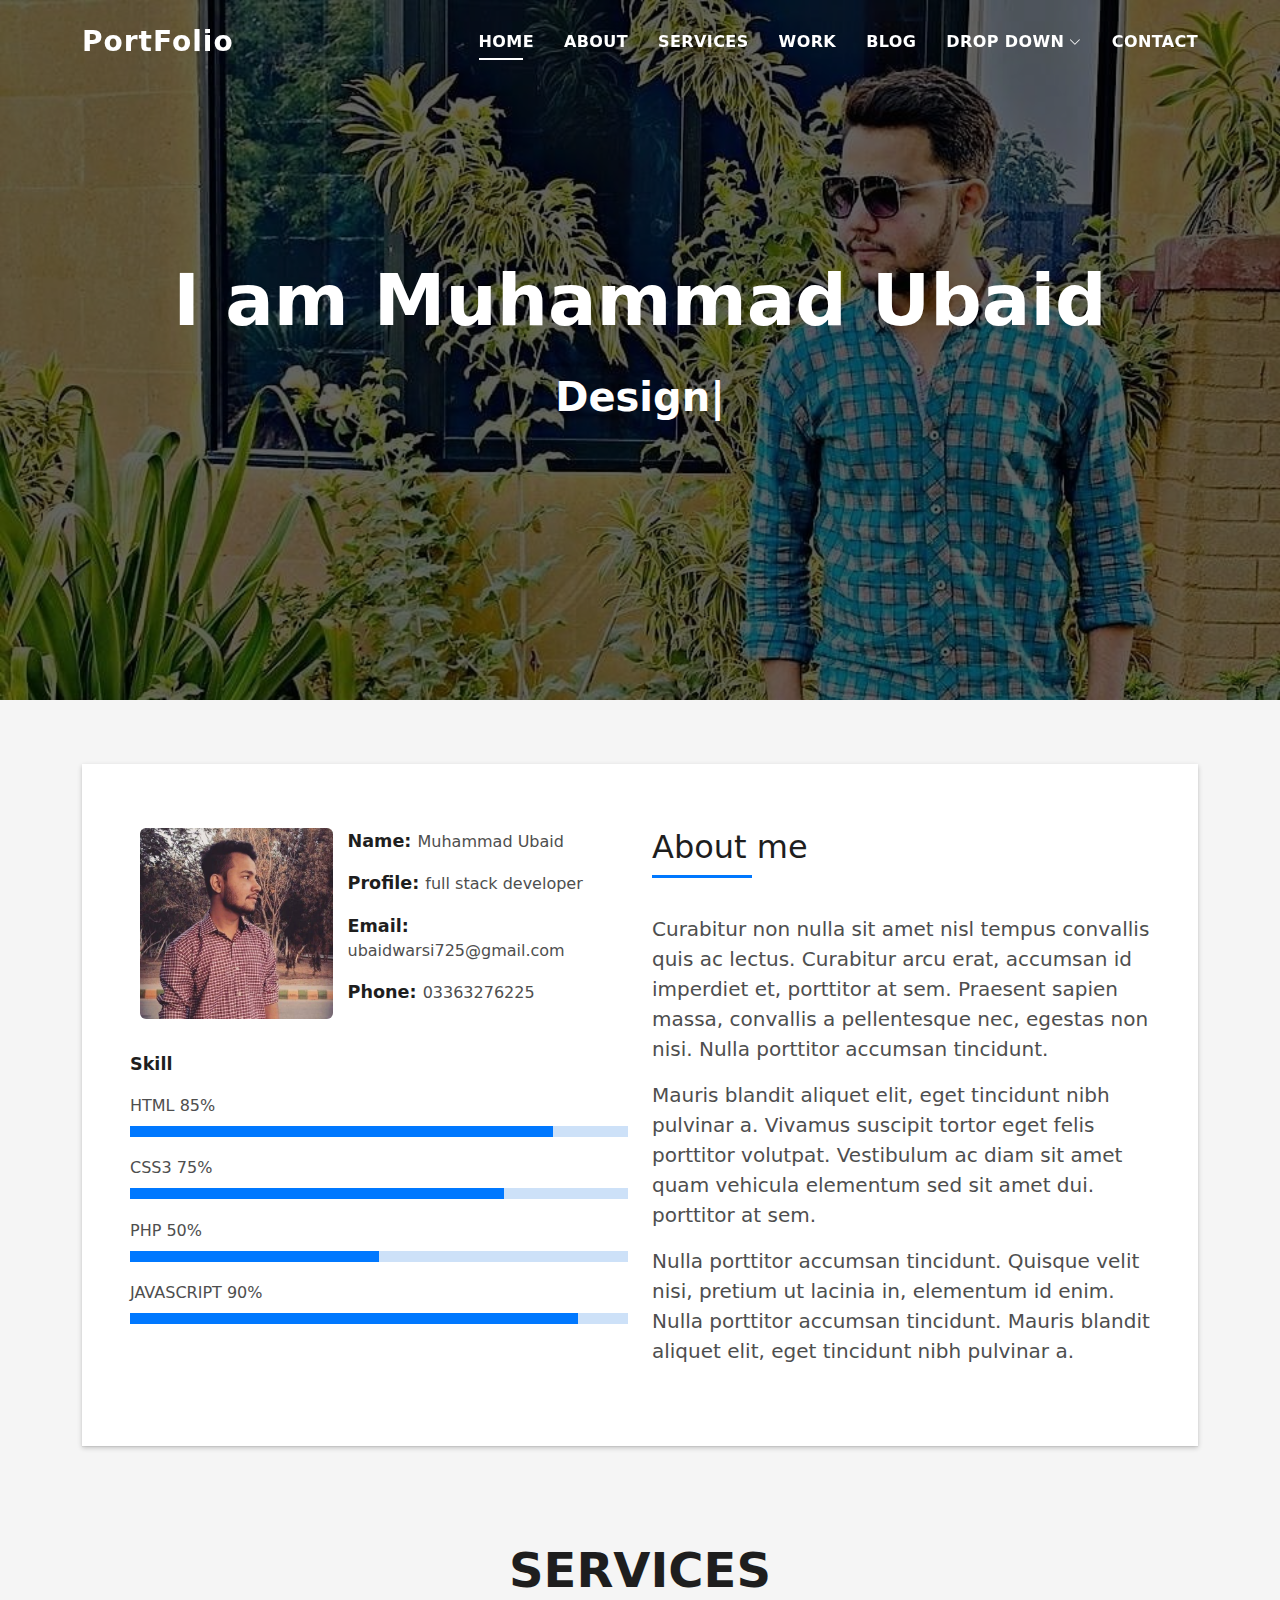
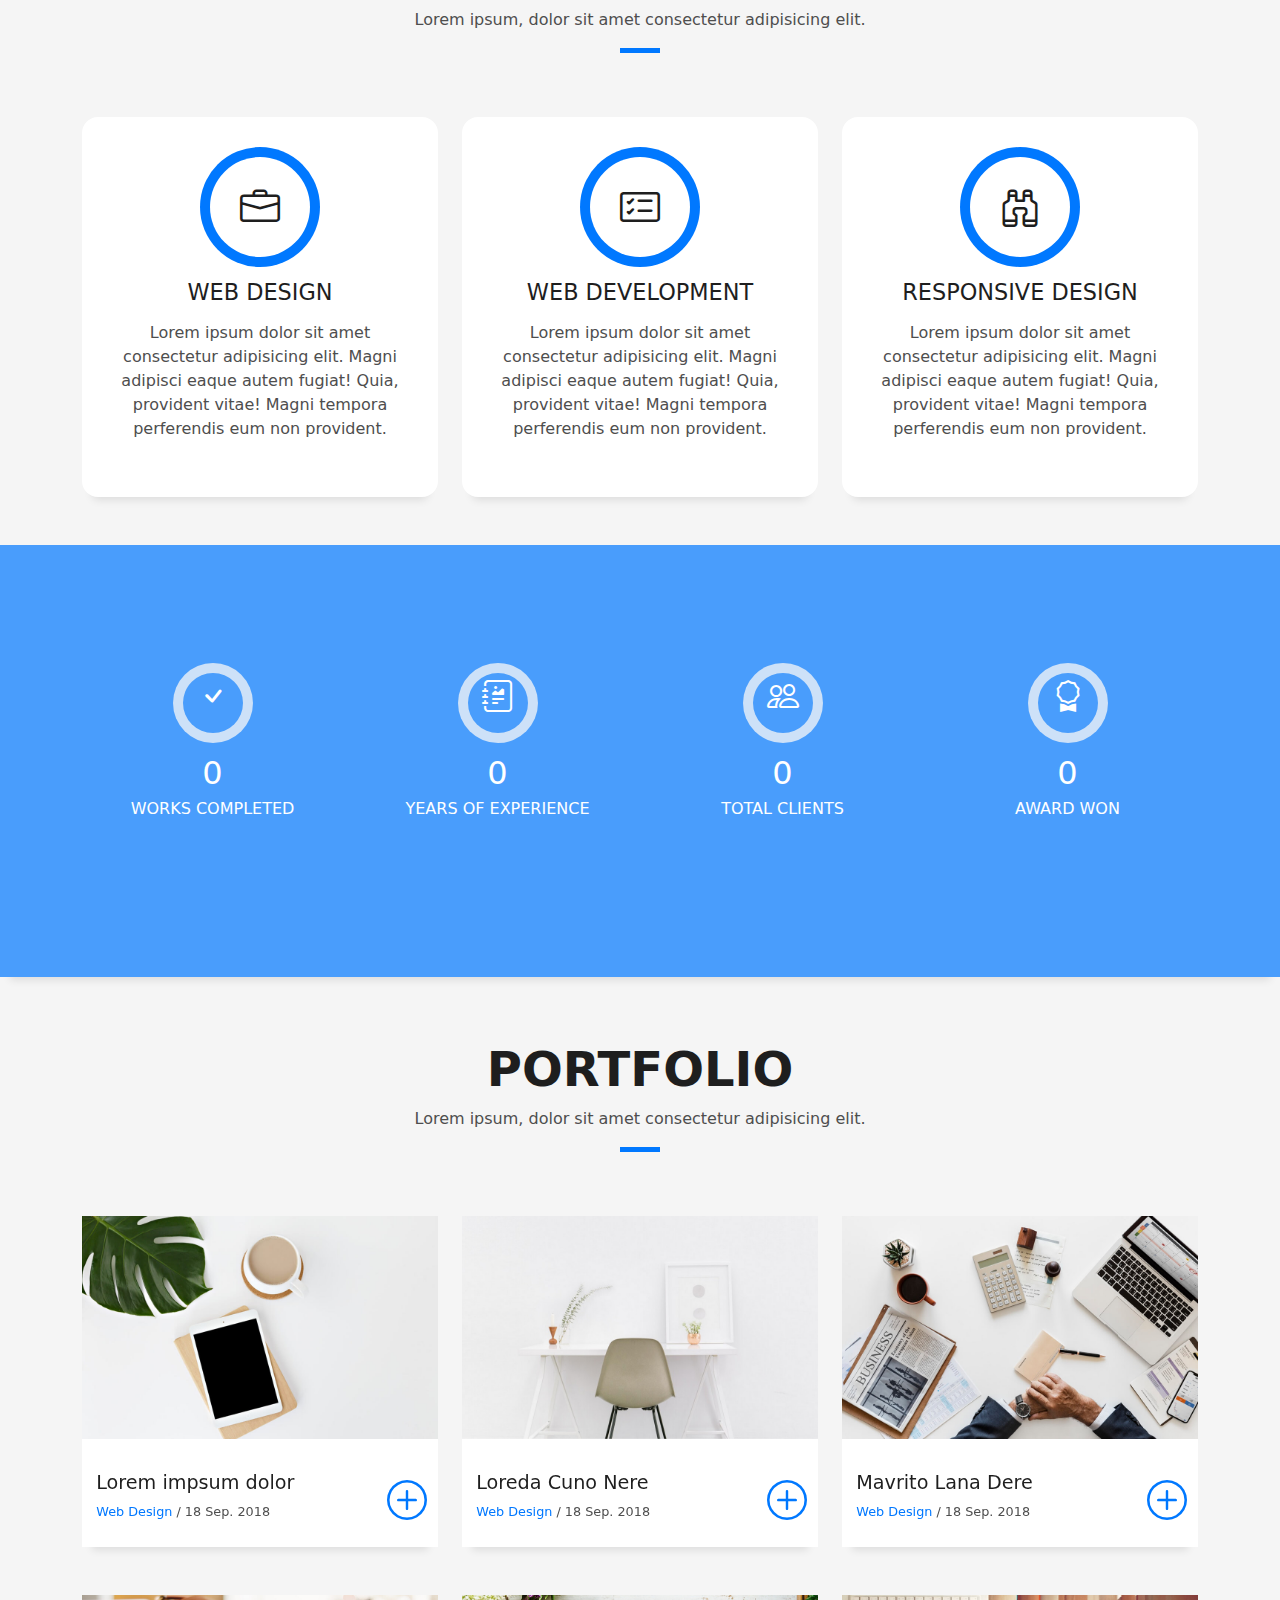
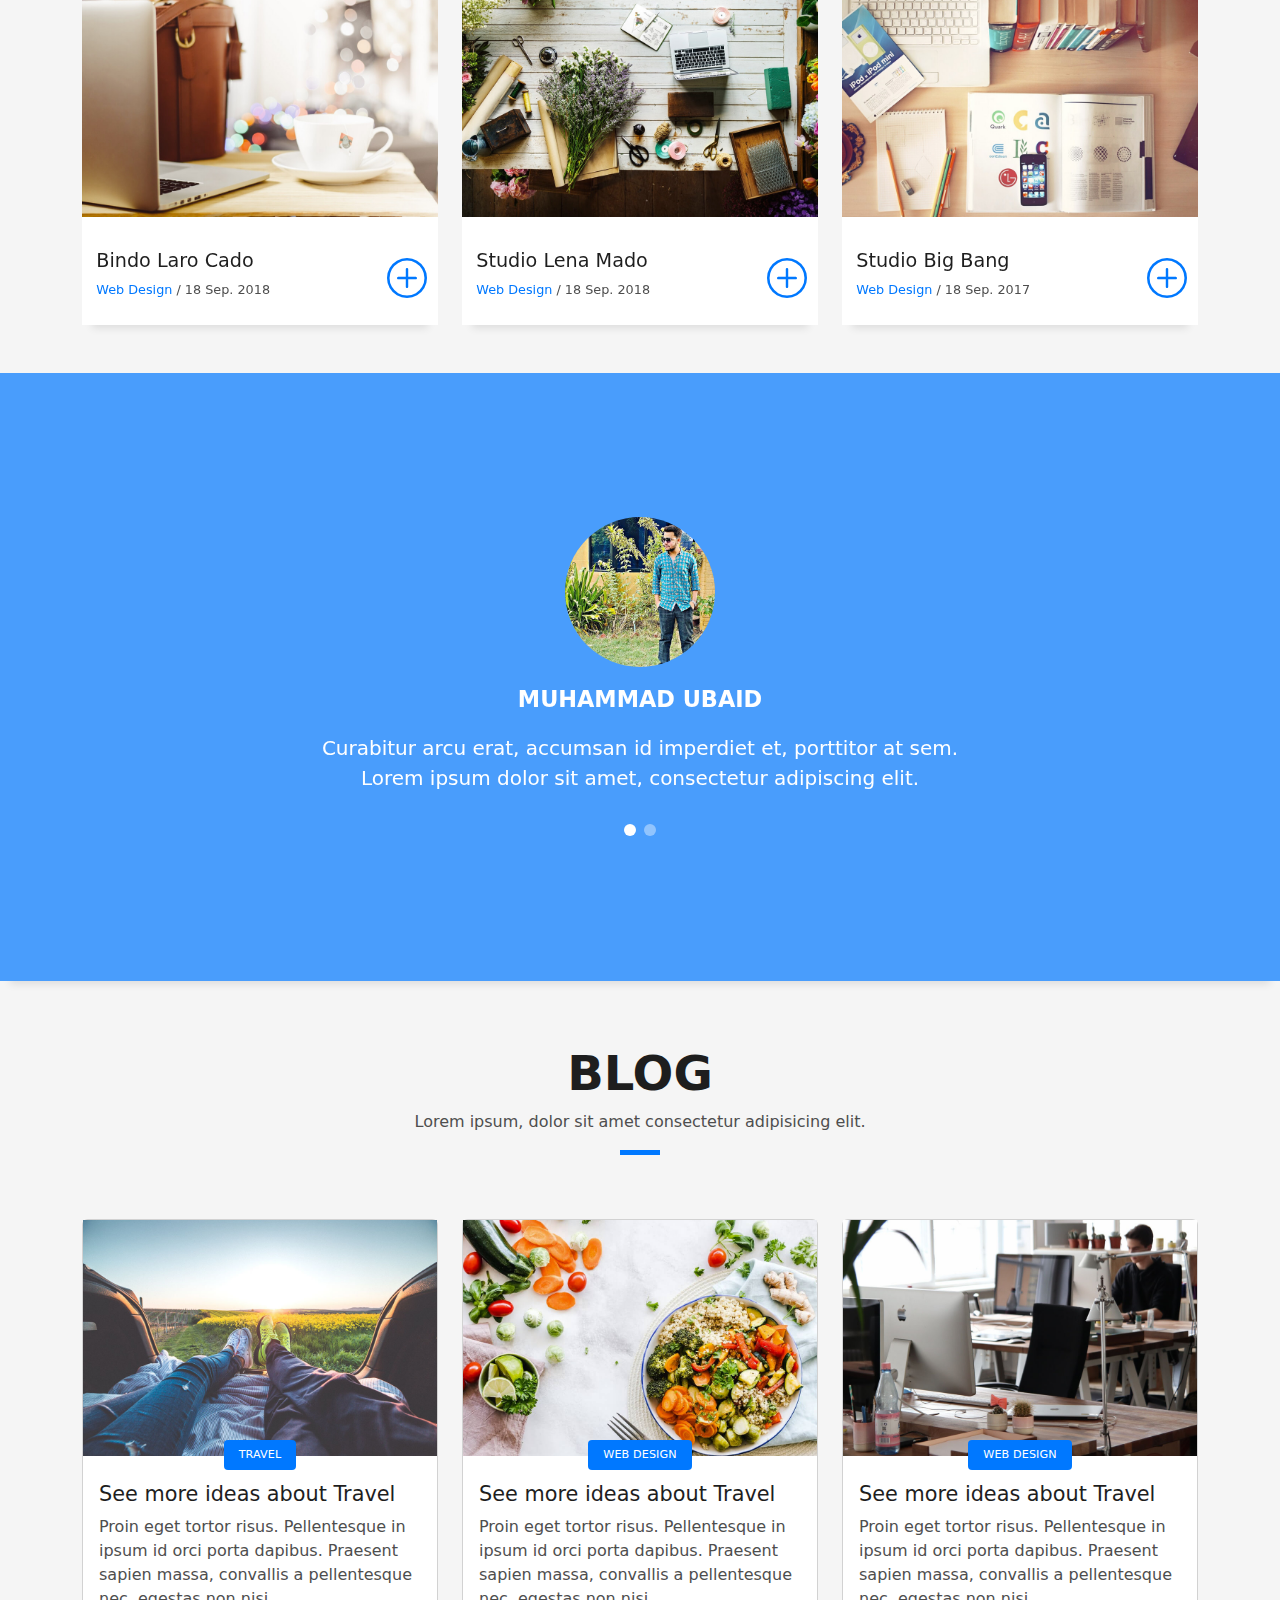
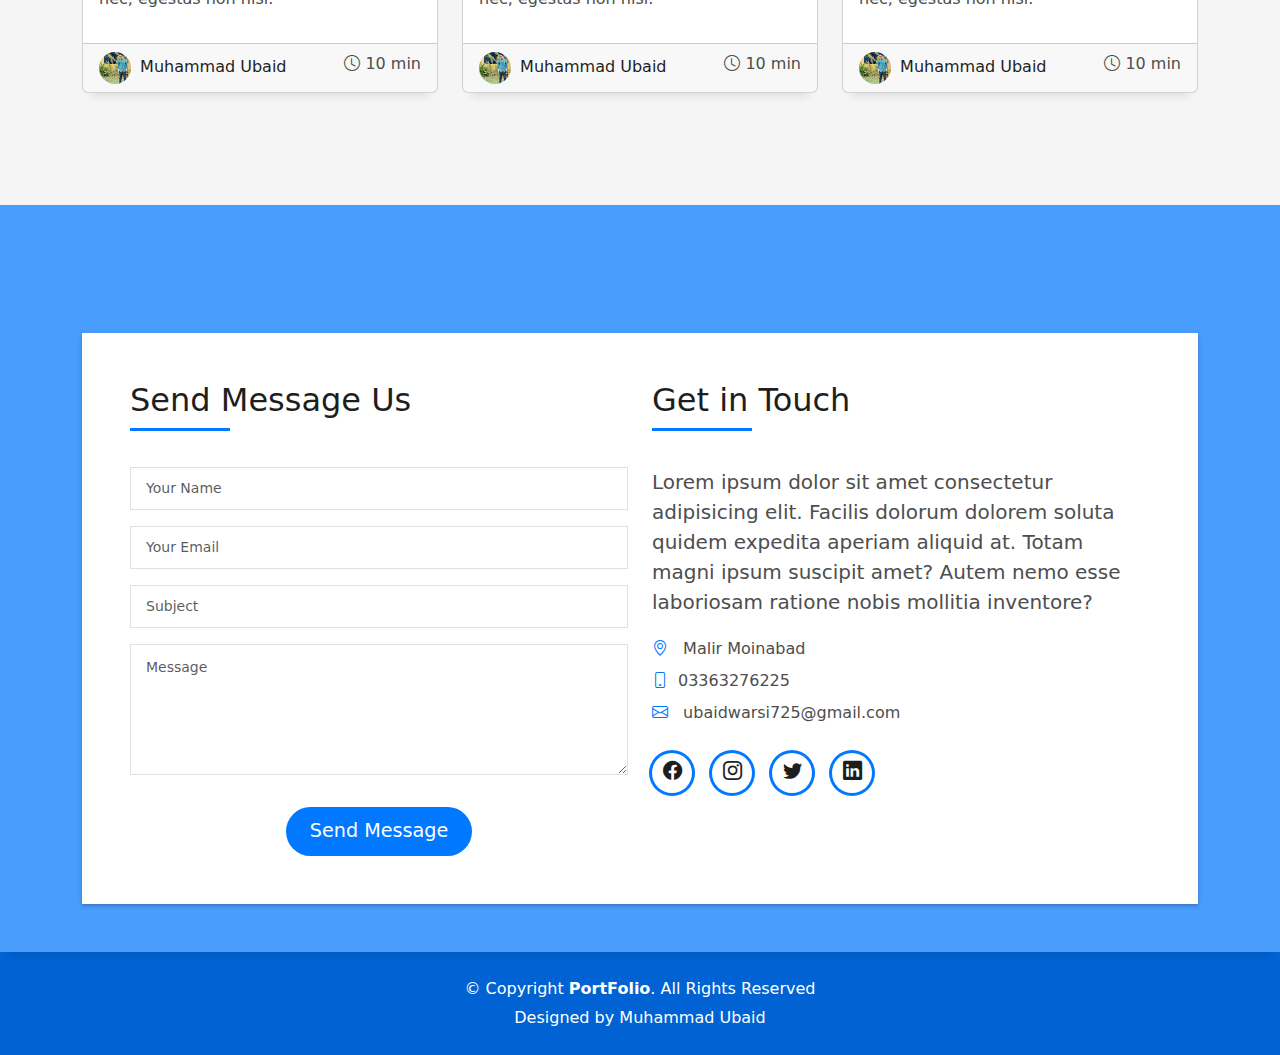
<file: index.html>
<!DOCTYPE html>
<html lang="en">

<head>
  <meta charset="utf-8">
  <meta content="width=device-width, initial-scale=1.0" name="viewport">

  <title>DevFolio Bootstrap Portfolio Template - Index</title>
  <meta content="" name="description">
  <meta content="" name="keywords">

  <!-- Favicons -->
  <link href="assets/img/favicon.png" rel="icon">
  <link href="assets/img/apple-touch-icon.png" rel="apple-touch-icon">

  <!-- Vendor CSS Files -->
  <link href="assets/vendor/bootstrap/css/bootstrap.min.css" rel="stylesheet">
  <link href="assets/vendor/bootstrap-icons/bootstrap-icons.css" rel="stylesheet">
  <link href="assets/vendor/glightbox/css/glightbox.min.css" rel="stylesheet">
  <link href="assets/vendor/swiper/swiper-bundle.min.css" rel="stylesheet">

  <!-- Template Main CSS File -->
  <link href="assets/css/style.css" rel="stylesheet">

  <!-- =======================================================
  * Template Name: DevFolio
  * Updated: Jul 27 2023 with Bootstrap v5.3.1
  * Template URL: https://bootstrapmade.com/devfolio-bootstrap-portfolio-html-template/
  * Author: BootstrapMade.com
  * License: https://bootstrapmade.com/license/
  ======================================================== -->
</head>

<body>

  <!-- ======= Header ======= -->
  <header id="header" class="fixed-top">
    <div class="container d-flex align-items-center justify-content-between">

      <h1 class="logo"><a href="index.html">PortFolio</a></h1>
      <!-- Uncomment below if you prefer to use an image logo -->
      <!-- <a href="index.html" class="logo"><img src="assets/img/logo.png" alt="" class="img-fluid"></a>-->

      <nav id="navbar" class="navbar">
        <ul>
          <li><a class="nav-link scrollto active" href="#hero">Home</a></li>
          <li><a class="nav-link scrollto" href="#about">About</a></li>
          <li><a class="nav-link scrollto" href="#services">Services</a></li>
          <li><a class="nav-link scrollto " href="#work">Work</a></li>
          <li><a class="nav-link scrollto " href="#blog">Blog</a></li>
          <li class="dropdown"><a href="#"><span>Drop Down</span> <i class="bi bi-chevron-down"></i></a>
            <ul>
              <li><a href="#">Drop Down 1</a></li>
              <li class="dropdown"><a href="#"><span>Deep Drop Down</span> <i class="bi bi-chevron-right"></i></a>
                <ul>
                  <li><a href="#">Deep Drop Down 1</a></li>
                  <li><a href="#">Deep Drop Down 2</a></li>
                  <li><a href="#">Deep Drop Down 3</a></li>
                  <li><a href="#">Deep Drop Down 4</a></li>
                  <li><a href="#">Deep Drop Down 5</a></li>
                </ul>
              </li>
              <li><a href="#">Drop Down 2</a></li>
              <li><a href="#">Drop Down 3</a></li>
              <li><a href="#">Drop Down 4</a></li>
            </ul>
          </li>
          <li><a class="nav-link scrollto" href="#contact">Contact</a></li>
        </ul>
        <i class="bi bi-list mobile-nav-toggle"></i>
      </nav><!-- .navbar -->

    </div>
  </header><!-- End Header -->

  <!-- ======= Hero Section ======= -->
  <div id="hero" class="hero route bg-image" style="background-image: url(assets/img/Portfolio\ Pic.jpg); background-position: top ;">
    <div class="overlay-itro"></div>
    <div class="hero-content display-table">
      <div class="table-cell">
        <div class="container">
          <!--<p class="display-6 color-d">Hello, world!</p>-->
          <h1 class="hero-title mb-4">I am Muhammad Ubaid</h1>
          <p class="hero-subtitle"><span class="typed" data-typed-items="Designer, Developer"></span></p>
          <!-- <p class="pt-3"><a class="btn btn-primary btn js-scroll px-4" href="#about" role="button">Learn More</a></p> -->
        </div>
      </div>
    </div>
  </div><!-- End Hero Section -->

  <main id="main">

    <!-- ======= About Section ======= -->
    <section id="about" class="about-mf sect-pt4 route">
      <div class="container">
        <div class="row">
          <div class="col-sm-12">
            <div class="box-shadow-full">
              <div class="row">
                <div class="col-md-6">
                  <div class="row">
                    <div class="col-sm-6 col-md-5">
                      <div class="about-img">
                        <img src="assets/img/Portfolio Pic1.jpg" class="img-fluid rounded b-shadow-a" alt="">
                      </div>
                    </div>
                    <div class="col-sm-6 col-md-7">
                      <div class="about-info">
                        <p><span class="title-s">Name: </span> <span>Muhammad Ubaid</span></p>
                        <p><span class="title-s">Profile: </span> <span>full stack developer</span></p>
                        <p><span class="title-s">Email: </span> <span>ubaidwarsi725@gmail.com</span></p>
                        <p><span class="title-s">Phone: </span> <span>03363276225</span></p>
                      </div>
                    </div>
                  </div>
                  <div class="skill-mf">
                    <p class="title-s">Skill</p>
                    <span>HTML</span> <span class="pull-right">85%</span>
                    <div class="progress">
                      <div class="progress-bar" role="progressbar" style="width: 85%;" aria-valuenow="85" aria-valuemin="0" aria-valuemax="100"></div>
                    </div>
                    <span>CSS3</span> <span class="pull-right">75%</span>
                    <div class="progress">
                      <div class="progress-bar" role="progressbar" style="width: 75%" aria-valuenow="75" aria-valuemin="0" aria-valuemax="100"></div>
                    </div>
                    <span>PHP</span> <span class="pull-right">50%</span>
                    <div class="progress">
                      <div class="progress-bar" role="progressbar" style="width: 50%" aria-valuenow="50" aria-valuemin="0" aria-valuemax="100"></div>
                    </div>
                    <span>JAVASCRIPT</span> <span class="pull-right">90%</span>
                    <div class="progress">
                      <div class="progress-bar" role="progressbar" style="width: 90%" aria-valuenow="90" aria-valuemin="0" aria-valuemax="100"></div>
                    </div>
                  </div>
                </div>
                <div class="col-md-6">
                  <div class="about-me pt-4 pt-md-0">
                    <div class="title-box-2">
                      <h5 class="title-left">
                        About me
                      </h5>
                    </div>
                    <p class="lead">
                      Curabitur non nulla sit amet nisl tempus convallis quis ac lectus. Curabitur arcu erat, accumsan id
                      imperdiet et, porttitor
                      at sem. Praesent sapien massa, convallis a pellentesque nec, egestas non nisi. Nulla
                      porttitor accumsan tincidunt.
                    </p>
                    <p class="lead">
                      Mauris blandit aliquet elit, eget tincidunt nibh pulvinar a. Vivamus suscipit tortor eget felis
                      porttitor volutpat. Vestibulum
                      ac diam sit amet quam vehicula elementum sed sit amet dui. porttitor at sem.
                    </p>
                    <p class="lead">
                      Nulla porttitor accumsan tincidunt. Quisque velit nisi, pretium ut lacinia in, elementum id enim.
                      Nulla porttitor accumsan
                      tincidunt. Mauris blandit aliquet elit, eget tincidunt nibh pulvinar a.
                    </p>
                  </div>
                </div>
              </div>
            </div>
          </div>
        </div>
      </div>
    </section><!-- End About Section -->

    <!-- ======= Services Section ======= -->
    <section id="services" class="services-mf pt-5 route">
      <div class="container">
        <div class="row">
          <div class="col-sm-12">
            <div class="title-box text-center">
              <h3 class="title-a">
                Services
              </h3>
              <p class="subtitle-a">
                Lorem ipsum, dolor sit amet consectetur adipisicing elit.
              </p>
              <div class="line-mf"></div>
            </div>
          </div>
        </div>
        <div class="row">
          <div class="col-md-4">
            <div class="service-box">
              <div class="service-ico">
                <span class="ico-circle"><i class="bi bi-briefcase"></i></span>
              </div>
              <div class="service-content">
                <h2 class="s-title">Web Design</h2>
                <p class="s-description text-center">
                  Lorem ipsum dolor sit amet consectetur adipisicing elit. Magni adipisci eaque autem fugiat! Quia,
                  provident vitae! Magni
                  tempora perferendis eum non provident.
                </p>
              </div>
            </div>
          </div>
          <div class="col-md-4">
            <div class="service-box">
              <div class="service-ico">
                <span class="ico-circle"><i class="bi bi-card-checklist"></i></span>
              </div>
              <div class="service-content">
                <h2 class="s-title">Web Development</h2>
                <p class="s-description text-center">
                  Lorem ipsum dolor sit amet consectetur adipisicing elit. Magni adipisci eaque autem fugiat! Quia,
                  provident vitae! Magni
                  tempora perferendis eum non provident.
                </p>
              </div>
            </div>
          </div>

          <div class="col-md-4">
            <div class="service-box">
              <div class="service-ico">
                <span class="ico-circle"><i class="bi bi-binoculars"></i></span>
              </div>
              <div class="service-content">
                <h2 class="s-title">Responsive Design</h2>
                <p class="s-description text-center">
                  Lorem ipsum dolor sit amet consectetur adipisicing elit. Magni adipisci eaque autem fugiat! Quia,
                  provident vitae! Magni
                  tempora perferendis eum non provident.
                </p>
              </div>
            </div>
          </div>
        </div>
      </div>
    </section><!-- End Services Section -->

    <!-- ======= Counter Section ======= -->
    <div class="section-counter paralax-mf bg-image" style="background-image: url(assets/img/counters-bg.jpg)">
      <div class="overlay-mf"></div>
      <div class="container position-relative">
        <div class="row">
          <div class="col-sm-3 col-lg-3">
            <div class="counter-box counter-box pt-4 pt-md-0">
              <div class="counter-ico">
                <span class="ico-circle"><i class="bi bi-check"></i></span>
              </div>
              <div class="counter-num">
                <p data-purecounter-start="0" data-purecounter-end="0" data-purecounter-duration="1" class="counter purecounter"></p>
                <span class="counter-text">WORKS COMPLETED</span>
              </div>
            </div>
          </div>
          <div class="col-sm-3 col-lg-3">
            <div class="counter-box pt-4 pt-md-0">
              <div class="counter-ico">
                <span class="ico-circle"><i class="bi bi-journal-richtext"></i></span>
              </div>
              <div class="counter-num">
                <p data-purecounter-start="0" data-purecounter-end="0" data-purecounter-duration="1" class="counter purecounter"></p>
                <span class="counter-text">YEARS OF EXPERIENCE</span>
              </div>
            </div>
          </div>
          <div class="col-sm-3 col-lg-3">
            <div class="counter-box pt-4 pt-md-0">
              <div class="counter-ico">
                <span class="ico-circle"><i class="bi bi-people"></i></span>
              </div>
              <div class="counter-num">
                <p data-purecounter-start="0" data-purecounter-end="0" data-purecounter-duration="1" class="counter purecounter"></p>
                <span class="counter-text">TOTAL CLIENTS</span>
              </div>
            </div>
          </div>
          <div class="col-sm-3 col-lg-3">
            <div class="counter-box pt-4 pt-md-0">
              <div class="counter-ico">
                <span class="ico-circle"><i class="bi bi-award"></i></span>
              </div>
              <div class="counter-num">
                <p data-purecounter-start="0" data-purecounter-end="" data-purecounter-duration="1" class="counter purecounter"></p>
                <span class="counter-text">AWARD WON</span>
              </div>
            </div>
          </div>
        </div>
      </div>
    </div><!-- End Counter Section -->

    <!-- ======= Portfolio Section ======= -->
    <section id="work" class="portfolio-mf sect-pt4 route">
      <div class="container">
        <div class="row">
          <div class="col-sm-12">
            <div class="title-box text-center">
              <h3 class="title-a">
                Portfolio
              </h3>
              <p class="subtitle-a">
                Lorem ipsum, dolor sit amet consectetur adipisicing elit.
              </p>
              <div class="line-mf"></div>
            </div>
          </div>
        </div>
        <div class="row">
          <div class="col-md-4">
            <div class="work-box">
              <a href="assets/img/work-1.jpg" data-gallery="portfolioGallery" class="portfolio-lightbox">
                <div class="work-img">
                  <img src="assets/img/work-1.jpg" alt="" class="img-fluid">
                </div>
              </a>
              <div class="work-content">
                <div class="row">
                  <div class="col-sm-8">
                    <h2 class="w-title">Lorem impsum dolor</h2>
                    <div class="w-more">
                      <span class="w-ctegory">Web Design</span> / <span class="w-date">18 Sep. 2018</span>
                    </div>
                  </div>
                  <div class="col-sm-4">
                    <div class="w-like">
                      <a href="portfolio-details.html"> <span class="bi bi-plus-circle"></span></a>
                    </div>
                  </div>
                </div>
              </div>
            </div>
          </div>
          <div class="col-md-4">
            <div class="work-box">
              <a href="assets/img/work-2.jpg" data-gallery="portfolioGallery" class="portfolio-lightbox">
                <div class="work-img">
                  <img src="assets/img/work-2.jpg" alt="" class="img-fluid">
                </div>
              </a>
              <div class="work-content">
                <div class="row">
                  <div class="col-sm-8">
                    <h2 class="w-title">Loreda Cuno Nere</h2>
                    <div class="w-more">
                      <span class="w-ctegory">Web Design</span> / <span class="w-date">18 Sep. 2018</span>
                    </div>
                  </div>
                  <div class="col-sm-4">
                    <div class="w-like">
                      <a href="portfolio-details.html"> <span class="bi bi-plus-circle"></span></a>
                    </div>
                  </div>
                </div>
              </div>
            </div>
          </div>
          <div class="col-md-4">
            <div class="work-box">
              <a href="assets/img/work-3.jpg" data-gallery="portfolioGallery" class="portfolio-lightbox">
                <div class="work-img">
                  <img src="assets/img/work-3.jpg" alt="" class="img-fluid">
                </div>
              </a>
              <div class="work-content">
                <div class="row">
                  <div class="col-sm-8">
                    <h2 class="w-title">Mavrito Lana Dere</h2>
                    <div class="w-more">
                      <span class="w-ctegory">Web Design</span> / <span class="w-date">18 Sep. 2018</span>
                    </div>
                  </div>
                  <div class="col-sm-4">
                    <div class="w-like">
                      <a href="portfolio-details.html"> <span class="bi bi-plus-circle"></span></a>
                    </div>
                  </div>
                </div>
              </div>
            </div>
          </div>
          <div class="col-md-4">
            <div class="work-box">
              <a href="assets/img/work-4.jpg" data-gallery="portfolioGallery" class="portfolio-lightbox">
                <div class="work-img">
                  <img src="assets/img/work-4.jpg" alt="" class="img-fluid">
                </div>
              </a>
              <div class="work-content">
                <div class="row">
                  <div class="col-sm-8">
                    <h2 class="w-title">Bindo Laro Cado</h2>
                    <div class="w-more">
                      <span class="w-ctegory">Web Design</span> / <span class="w-date">18 Sep. 2018</span>
                    </div>
                  </div>
                  <div class="col-sm-4">
                    <div class="w-like">
                      <a href="portfolio-details.html"> <span class="bi bi-plus-circle"></span></a>
                    </div>
                  </div>
                </div>
              </div>
            </div>
          </div>
          <div class="col-md-4">
            <div class="work-box">
              <a href="assets/img/work-5.jpg" data-gallery="portfolioGallery" class="portfolio-lightbox">
                <div class="work-img">
                  <img src="assets/img/work-5.jpg" alt="" class="img-fluid">
                </div>
              </a>
              <div class="work-content">
                <div class="row">
                  <div class="col-sm-8">
                    <h2 class="w-title">Studio Lena Mado</h2>
                    <div class="w-more">
                      <span class="w-ctegory">Web Design</span> / <span class="w-date">18 Sep. 2018</span>
                    </div>
                  </div>
                  <div class="col-sm-4">
                    <div class="w-like">
                      <a href="portfolio-details.html"> <span class="bi bi-plus-circle"></span></a>
                    </div>
                  </div>
                </div>
              </div>
            </div>
          </div>
          <div class="col-md-4">
            <div class="work-box">
              <a href="assets/img/work-6.jpg" data-gallery="portfolioGallery" class="portfolio-lightbox">
                <div class="work-img">
                  <img src="assets/img/work-6.jpg" alt="" class="img-fluid">
                </div>
              </a>
              <div class="work-content">
                <div class="row">
                  <div class="col-sm-8">
                    <h2 class="w-title">Studio Big Bang</h2>
                    <div class="w-more">
                      <span class="w-ctegory">Web Design</span> / <span class="w-date">18 Sep. 2017</span>
                    </div>
                  </div>
                  <div class="col-sm-4">
                    <div class="w-like">
                      <a href="portfolio-details.html"> <span class="bi bi-plus-circle"></span></a>
                    </div>
                  </div>
                </div>
              </div>
            </div>
          </div>

        </div>
      </div>
    </section><!-- End Portfolio Section -->

    <!-- ======= Testimonials Section ======= -->
    <div class="testimonials paralax-mf bg-image" style="background-image: url(assets/img/overlay-bg.jpg)">
      <div class="overlay-mf"></div>
      <div class="container">
        <div class="row">
          <div class="col-md-12">

            <div class="testimonials-slider swiper" data-aos="fade-up" data-aos-delay="100">
              <div class="swiper-wrapper">

                <div class="swiper-slide">
                  <div class="testimonial-box">
                    <div class="author-test">
                      <img src="assets/img/Portfolio Pic.jpg" style="width: 150px;" alt="" class="rounded-circle b-shadow-a">
                      <span class="author">Muhammad Ubaid</span>
                    </div>
                    <div class="content-test">
                      <p class="description lead">
                        Curabitur arcu erat, accumsan id imperdiet et, porttitor at sem. Lorem ipsum dolor sit amet,
                        consectetur adipiscing elit.
                      </p>
                    </div>
                  </div>
                </div><!-- End testimonial item -->

                <div class="swiper-slide">
                  <div class="testimonial-box">
                    <div class="author-test">
                      <img src="assets/img/Portfolio Pic1.jpg" style="width: 150px;" alt="" class="rounded-circle b-shadow-a">
                      <span class="author">Muhammad Ubaid</span>
                    </div>
                    <div class="content-test">
                      <p class="description lead">
                        Curabitur arcu erat, accumsan id imperdiet et, porttitor at sem. Lorem ipsum dolor sit amet,
                        consectetur adipiscing elit.
                      </p>
                    </div>
                  </div>
                </div><!-- End testimonial item -->
              </div>
              <div class="swiper-pagination"></div>
            </div>

            <!-- <div id="testimonial-mf" class="owl-carousel owl-theme">
          
        </div> -->
          </div>
        </div>
      </div>
    </div><!-- End Testimonials Section -->

    <!-- ======= Blog Section ======= -->
    <section id="blog" class="blog-mf sect-pt4 route">
      <div class="container">
        <div class="row">
          <div class="col-sm-12">
            <div class="title-box text-center">
              <h3 class="title-a">
                Blog
              </h3>
              <p class="subtitle-a">
                Lorem ipsum, dolor sit amet consectetur adipisicing elit.
              </p>
              <div class="line-mf"></div>
            </div>
          </div>
        </div>
        <div class="row">
          <div class="col-md-4">
            <div class="card card-blog">
              <div class="card-img">
                <a href="blog-single.html"><img src="assets/img/post-1.jpg" alt="" class="img-fluid"></a>
              </div>
              <div class="card-body">
                <div class="card-category-box">
                  <div class="card-category">
                    <h6 class="category">Travel</h6>
                  </div>
                </div>
                <h3 class="card-title"><a href="blog-single.html">See more ideas about Travel</a></h3>
                <p class="card-description">
                  Proin eget tortor risus. Pellentesque in ipsum id orci porta dapibus. Praesent sapien massa, convallis
                  a pellentesque nec,
                  egestas non nisi.
                </p>
              </div>
              <div class="card-footer">
                <div class="post-author">
                  <a href="#">
                    <img src="assets/img/Portfolio Pic.jpg" alt="" class="avatar rounded-circle">
                    <span class="author">Muhammad Ubaid</span>
                  </a>
                </div>
                <div class="post-date">
                  <span class="bi bi-clock"></span> 10 min
                </div>
              </div>
            </div>
          </div>
          <div class="col-md-4">
            <div class="card card-blog">
              <div class="card-img">
                <a href="blog-single.html"><img src="assets/img/post-2.jpg" alt="" class="img-fluid"></a>
              </div>
              <div class="card-body">
                <div class="card-category-box">
                  <div class="card-category">
                    <h6 class="category">Web Design</h6>
                  </div>
                </div>
                <h3 class="card-title"><a href="blog-single.html">See more ideas about Travel</a></h3>
                <p class="card-description">
                  Proin eget tortor risus. Pellentesque in ipsum id orci porta dapibus. Praesent sapien massa, convallis
                  a pellentesque nec,
                  egestas non nisi.
                </p>
              </div>
              <div class="card-footer">
                <div class="post-author">
                  <a href="#">
                    <img src="assets/img/Portfolio Pic.jpg" alt="" class="avatar rounded-circle">
                    <span class="author">Muhammad Ubaid</span>
                  </a>
                </div>
                <div class="post-date">
                  <span class="bi bi-clock"></span> 10 min
                </div>
              </div>
            </div>
          </div>
          <div class="col-md-4">
            <div class="card card-blog">
              <div class="card-img">
                <a href="blog-single.html"><img src="assets/img/post-3.jpg" alt="" class="img-fluid"></a>
              </div>
              <div class="card-body">
                <div class="card-category-box">
                  <div class="card-category">
                    <h6 class="category">Web Design</h6>
                  </div>
                </div>
                <h3 class="card-title"><a href="blog-single.html">See more ideas about Travel</a></h3>
                <p class="card-description">
                  Proin eget tortor risus. Pellentesque in ipsum id orci porta dapibus. Praesent sapien massa, convallis
                  a pellentesque nec,
                  egestas non nisi.
                </p>
              </div>
              <div class="card-footer">
                <div class="post-author">
                  <a href="#">
                    <img src="assets/img/Portfolio Pic.jpg" alt="" class="avatar rounded-circle">
                    <span class="author">Muhammad Ubaid</span>
                  </a>
                </div>
                <div class="post-date">
                  <span class="bi bi-clock"></span> 10 min
                </div>
              </div>
            </div>
          </div>
        </div>
      </div>
    </section><!-- End Blog Section -->

    <!-- ======= Contact Section ======= -->
    <section id="contact" class="paralax-mf footer-paralax bg-image sect-mt4 route" style="background-image: url(assets/img/overlay-bg.jpg)">
      <div class="overlay-mf"></div>
      <div class="container">
        <div class="row">
          <div class="col-sm-12">
            <div class="contact-mf">
              <div id="contact" class="box-shadow-full">
                <div class="row">
                  <div class="col-md-6">
                    <div class="title-box-2">
                      <h5 class="title-left">
                        Send Message Us
                      </h5>
                    </div>
                    <div>
                      <form action="forms/contact.php" method="post" role="form" class="php-email-form">
                        <div class="row">
                          <div class="col-md-12 mb-3">
                            <div class="form-group">
                              <input type="text" name="name" class="form-control" id="name" placeholder="Your Name" required>
                            </div>
                          </div>
                          <div class="col-md-12 mb-3">
                            <div class="form-group">
                              <input type="email" class="form-control" name="email" id="email" placeholder="Your Email" required>
                            </div>
                          </div>
                          <div class="col-md-12 mb-3">
                            <div class="form-group">
                              <input type="text" class="form-control" name="subject" id="subject" placeholder="Subject" required>
                            </div>
                          </div>
                          <div class="col-md-12">
                            <div class="form-group">
                              <textarea class="form-control" name="message" rows="5" placeholder="Message" required></textarea>
                            </div>
                          </div>
                          <div class="col-md-12 text-center my-3">
                            <div class="loading">Loading</div>
                            <div class="error-message"></div>
                            <div class="sent-message">Your message has been sent. Thank you!</div>
                          </div>
                          <div class="col-md-12 text-center">
                            <button type="submit" class="button button-a button-big button-rouded">Send Message</button>
                          </div>
                        </div>
                      </form>
                    </div>
                  </div>
                  <div class="col-md-6">
                    <div class="title-box-2 pt-4 pt-md-0">
                      <h5 class="title-left">
                        Get in Touch
                      </h5>
                    </div>
                    <div class="more-info">
                      <p class="lead">
                        Lorem ipsum dolor sit amet consectetur adipisicing elit. Facilis dolorum dolorem soluta quidem
                        expedita aperiam aliquid at.
                        Totam magni ipsum suscipit amet? Autem nemo esse laboriosam ratione nobis
                        mollitia inventore?
                      </p>
                      <ul class="list-ico">
                        <li><span class="bi bi-geo-alt"></span> Malir Moinabad</li>
                        <li><span class="bi bi-phone"></span>03363276225</li>
                        <li><span class="bi bi-envelope"></span> ubaidwarsi725@gmail.com</li>
                      </ul>
                    </div>
                    <div class="socials">
                      <ul>
                        <li><a href=""><span class="ico-circle"><i class="bi bi-facebook"></i></span></a></li>
                        <li><a href=""><span class="ico-circle"><i class="bi bi-instagram"></i></span></a></li>
                        <li><a href=""><span class="ico-circle"><i class="bi bi-twitter"></i></span></a></li>
                        <li><a href=""><span class="ico-circle"><i class="bi bi-linkedin"></i></span></a></li>
                      </ul>
                    </div>
                  </div>
                </div>
              </div>
            </div>
          </div>
        </div>
      </div>
    </section><!-- End Contact Section -->

  </main><!-- End #main -->

  <!-- ======= Footer ======= -->
  <footer>
    <div class="container">
      <div class="row">
        <div class="col-sm-12">
          <div class="copyright-box">
            <p class="copyright">&copy; Copyright <strong>PortFolio</strong>. All Rights Reserved</p>
            <div class="credits">
              <!--
              All the links in the footer should remain intact.
              You can delete the links only if you purchased the pro version.
              Licensing information: https://bootstrapmade.com/license/
              Purchase the pro version with working PHP/AJAX contact form: https://bootstrapmade.com/buy/?theme=DevFolio
            -->
              Designed by <a href="#">Muhammad Ubaid</a>
            </div>
          </div>
        </div>
      </div>
    </div>
  </footer><!-- End  Footer -->

  <div id="preloader"></div>
  <a href="#" class="back-to-top d-flex align-items-center justify-content-center"><i class="bi bi-arrow-up-short"></i></a>

  <!-- Vendor JS Files -->
  <script src="assets/vendor/purecounter/purecounter_vanilla.js"></script>
  <script src="assets/vendor/bootstrap/js/bootstrap.bundle.min.js"></script>
  <script src="assets/vendor/glightbox/js/glightbox.min.js"></script>
  <script src="assets/vendor/swiper/swiper-bundle.min.js"></script>
  <script src="assets/vendor/typed.js/typed.umd.js"></script>
  <script src="assets/vendor/php-email-form/validate.js"></script>

  <!-- Template Main JS File -->
  <script src="assets/js/main.js"></script>

</body>

</html>
</file>
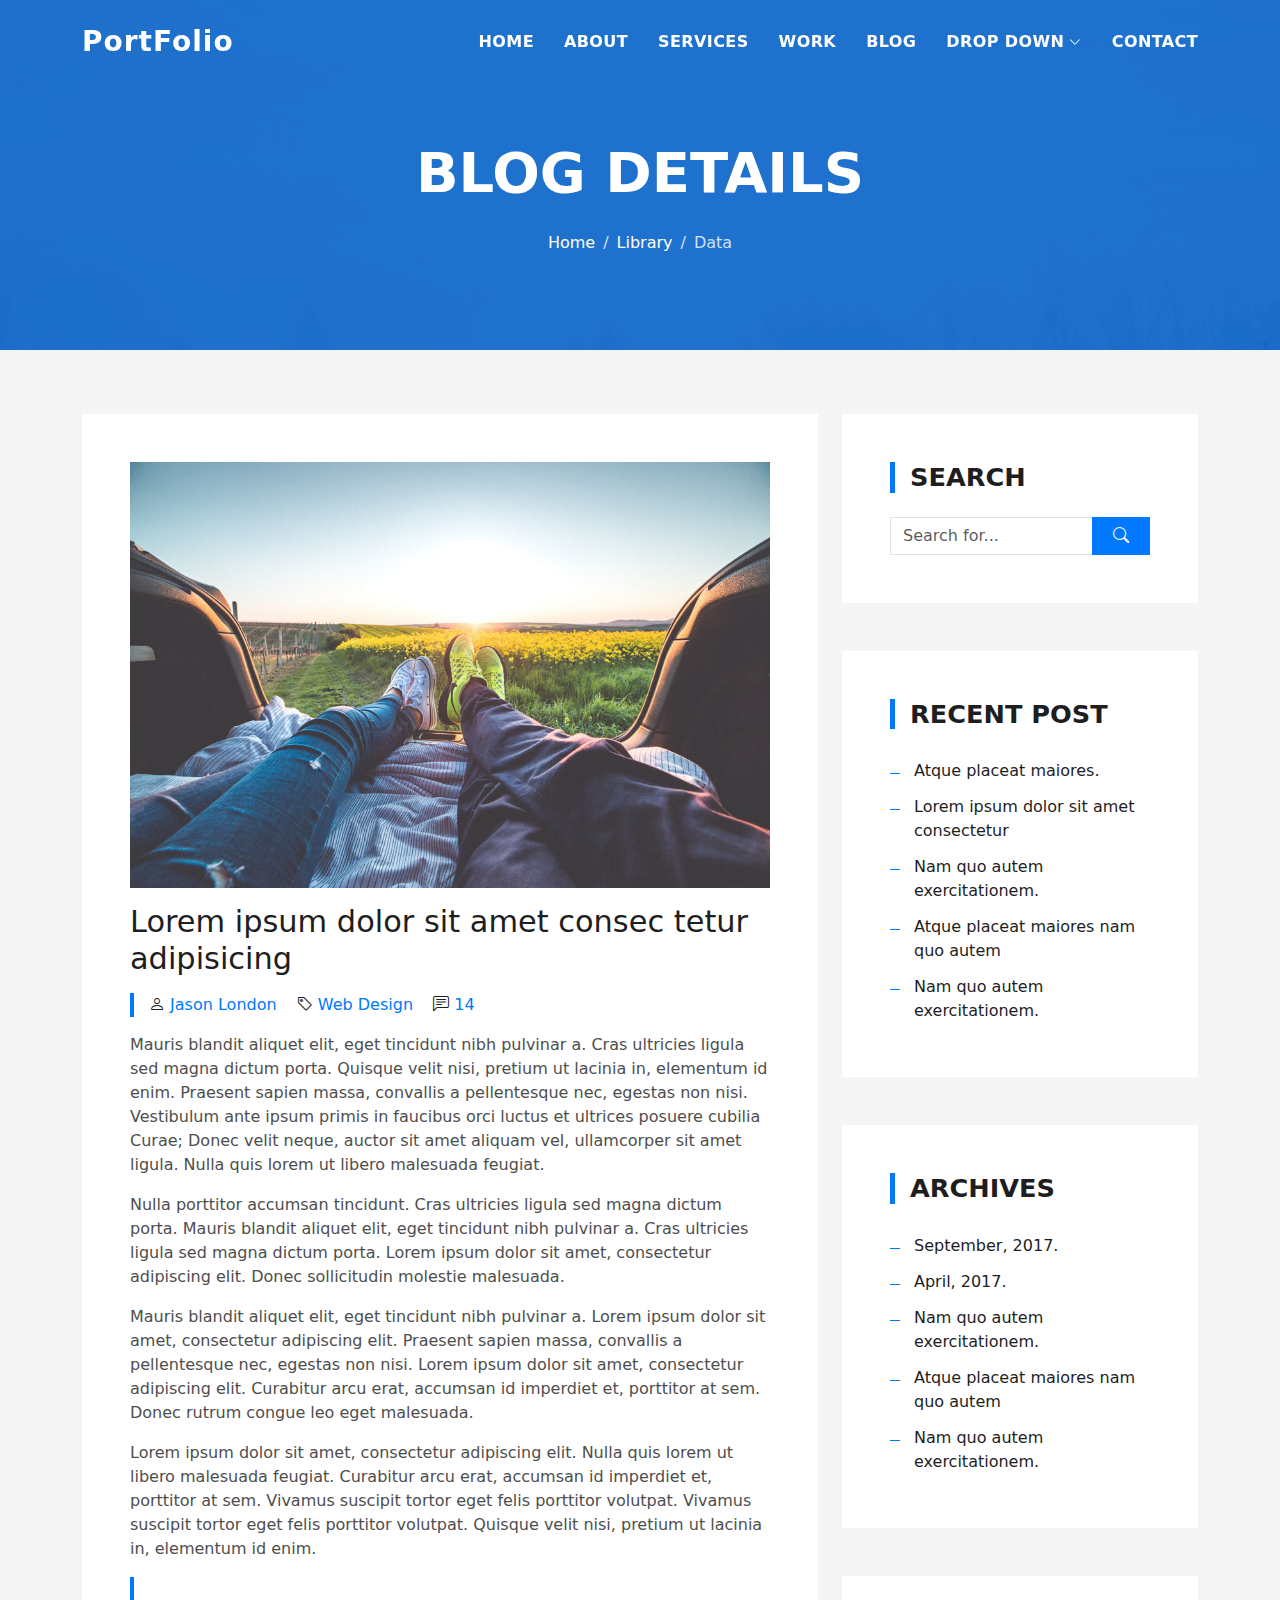
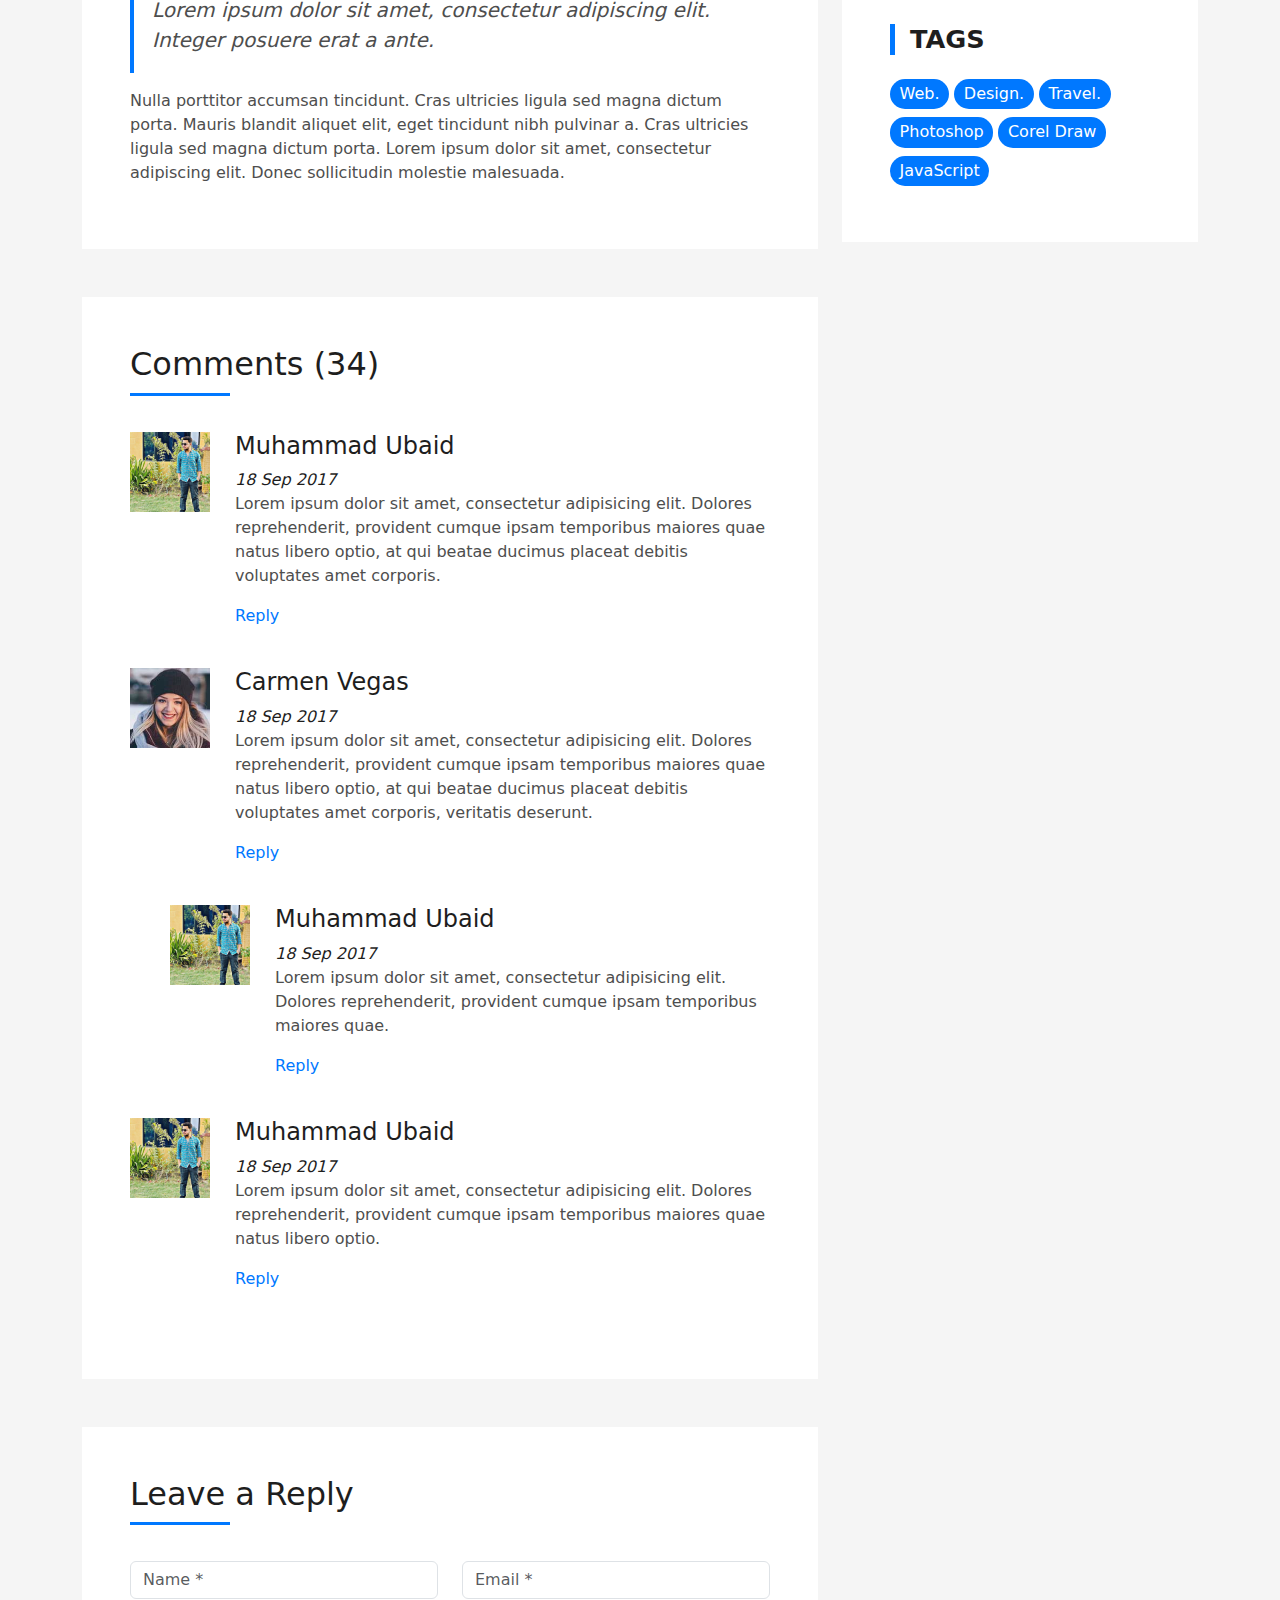
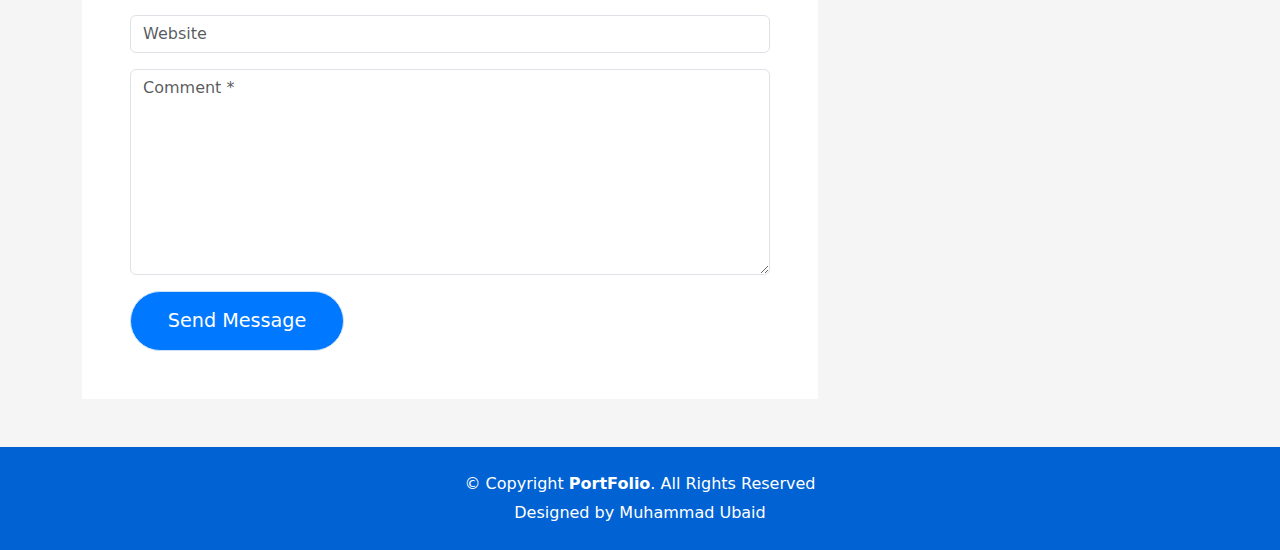
<file: blog-single.html>
<!DOCTYPE html>
<html lang="en">

<head>
  <meta charset="utf-8">
  <meta content="width=device-width, initial-scale=1.0" name="viewport">

  <title>DevFolio Bootstrap Portfolio Template - Blog Single</title>
  <meta content="" name="description">
  <meta content="" name="keywords">

  <!-- Favicons -->
  <link href="assets/img/favicon.png" rel="icon">
  <link href="assets/img/apple-touch-icon.png" rel="apple-touch-icon">

  <!-- Vendor CSS Files -->
  <link href="assets/vendor/bootstrap/css/bootstrap.min.css" rel="stylesheet">
  <link href="assets/vendor/bootstrap-icons/bootstrap-icons.css" rel="stylesheet">
  <link href="assets/vendor/glightbox/css/glightbox.min.css" rel="stylesheet">
  <link href="assets/vendor/swiper/swiper-bundle.min.css" rel="stylesheet">

  <!-- Template Main CSS File -->
  <link href="assets/css/style.css" rel="stylesheet">

  <!-- =======================================================
  * Template Name: DevFolio
  * Updated: Jul 27 2023 with Bootstrap v5.3.1
  * Template URL: https://bootstrapmade.com/devfolio-bootstrap-portfolio-html-template/
  * Author: BootstrapMade.com
  * License: https://bootstrapmade.com/license/
  ======================================================== -->
</head>

<body>

  <!-- ======= Header ======= -->
  <header id="header" class="fixed-top">
    <div class="container d-flex align-items-center justify-content-between">

      <h1 class="logo"><a href="index.html">PortFolio</a></h1>
      <!-- Uncomment below if you prefer to use an image logo -->
      <!-- <a href="index.html" class="logo"><img src="assets/img/logo.png" alt="" class="img-fluid"></a>-->

      <nav id="navbar" class="navbar">
        <ul>
          <li><a class="nav-link scrollto " href="#hero">Home</a></li>
          <li><a class="nav-link scrollto" href="#about">About</a></li>
          <li><a class="nav-link scrollto" href="#services">Services</a></li>
          <li><a class="nav-link scrollto " href="#work">Work</a></li>
          <li><a class="nav-link scrollto " href="#blog">Blog</a></li>
          <li class="dropdown"><a href="#"><span>Drop Down</span> <i class="bi bi-chevron-down"></i></a>
            <ul>
              <li><a href="#">Drop Down 1</a></li>
              <li class="dropdown"><a href="#"><span>Deep Drop Down</span> <i class="bi bi-chevron-right"></i></a>
                <ul>
                  <li><a href="#">Deep Drop Down 1</a></li>
                  <li><a href="#">Deep Drop Down 2</a></li>
                  <li><a href="#">Deep Drop Down 3</a></li>
                  <li><a href="#">Deep Drop Down 4</a></li>
                  <li><a href="#">Deep Drop Down 5</a></li>
                </ul>
              </li>
              <li><a href="#">Drop Down 2</a></li>
              <li><a href="#">Drop Down 3</a></li>
              <li><a href="#">Drop Down 4</a></li>
            </ul>
          </li>
          <li><a class="nav-link scrollto" href="#contact">Contact</a></li>
        </ul>
        <i class="bi bi-list mobile-nav-toggle"></i>
      </nav><!-- .navbar -->

    </div>
  </header><!-- End Header -->

  <div class="hero hero-single route bg-image" style="background-image: url(assets/img/overlay-bg.jpg)">
    <div class="overlay-mf"></div>
    <div class="hero-content display-table">
      <div class="table-cell">
        <div class="container">
          <h2 class="hero-title mb-4">Blog Details</h2>
          <ol class="breadcrumb d-flex justify-content-center">
            <li class="breadcrumb-item">
              <a href="#">Home</a>
            </li>
            <li class="breadcrumb-item">
              <a href="#">Library</a>
            </li>
            <li class="breadcrumb-item active">Data</li>
          </ol>
        </div>
      </div>
    </div>
  </div>

  <main id="main">

    <!-- ======= Blog Single Section ======= -->
    <section class="blog-wrapper sect-pt4" id="blog">
      <div class="container">
        <div class="row">
          <div class="col-md-8">
            <div class="post-box">
              <div class="post-thumb">
                <img src="assets/img/post-1.jpg" class="img-fluid" alt="">
              </div>
              <div class="post-meta">
                <h1 class="article-title">Lorem ipsum dolor sit amet consec tetur adipisicing</h1>
                <ul>
                  <li>
                    <span class="bi bi-person"></span>
                    <a href="#">Jason London</a>
                  </li>
                  <li>
                    <span class="bi bi-tag"></span>
                    <a href="#">Web Design</a>
                  </li>
                  <li>
                    <span class="bi bi-chat-left-text"></span>
                    <a href="#">14</a>
                  </li>
                </ul>
              </div>
              <div class="article-content">
                <p>
                  Mauris blandit aliquet elit, eget tincidunt nibh pulvinar a. Cras ultricies ligula sed magna dictum
                  porta. Quisque velit
                  nisi, pretium ut lacinia in, elementum id enim. Praesent sapien massa, convallis a pellentesque
                  nec, egestas non nisi. Vestibulum ante ipsum primis in faucibus orci luctus et ultrices posuere
                  cubilia Curae; Donec velit neque, auctor sit amet aliquam vel, ullamcorper sit amet ligula.
                  Nulla quis lorem ut libero malesuada feugiat.
                </p>
                <p>
                  Nulla porttitor accumsan tincidunt. Cras ultricies ligula sed magna dictum porta. Mauris blandit
                  aliquet elit, eget tincidunt
                  nibh pulvinar a. Cras ultricies ligula sed magna dictum porta. Lorem ipsum dolor sit amet,
                  consectetur adipiscing elit. Donec sollicitudin molestie malesuada.
                </p>
                <p>
                  Mauris blandit aliquet elit, eget tincidunt nibh pulvinar a. Lorem ipsum dolor sit amet, consectetur
                  adipiscing elit. Praesent
                  sapien massa, convallis a pellentesque nec, egestas non nisi. Lorem ipsum dolor sit amet,
                  consectetur adipiscing elit. Curabitur arcu erat, accumsan id imperdiet et, porttitor at
                  sem. Donec rutrum congue leo eget malesuada.
                </p>
                <p>
                  Lorem ipsum dolor sit amet, consectetur adipiscing elit. Nulla quis lorem ut libero malesuada feugiat.
                  Curabitur arcu erat,
                  accumsan id imperdiet et, porttitor at sem. Vivamus suscipit tortor eget felis porttitor
                  volutpat. Vivamus suscipit tortor eget felis porttitor volutpat. Quisque velit nisi, pretium
                  ut lacinia in, elementum id enim.
                </p>
                <blockquote class="blockquote">
                  <p class="mb-0">Lorem ipsum dolor sit amet, consectetur adipiscing elit. Integer posuere erat a ante.</p>
                </blockquote>
                <p>
                  Nulla porttitor accumsan tincidunt. Cras ultricies ligula sed magna dictum porta. Mauris blandit
                  aliquet elit, eget tincidunt
                  nibh pulvinar a. Cras ultricies ligula sed magna dictum porta. Lorem ipsum dolor sit amet,
                  consectetur adipiscing elit. Donec sollicitudin molestie malesuada.
                </p>
              </div>
            </div>
            <div class="box-comments">
              <div class="title-box-2">
                <h4 class="title-comments title-left">Comments (34)</h4>
              </div>
              <ul class="list-comments">
                <li>
                  <div class="comment-avatar">
                    <img src="assets/img/Portfolio Pic.jpg" alt="">
                  </div>
                  <div class="comment-details">
                    <h4 class="comment-author">Muhammad Ubaid</h4>
                    <span>18 Sep 2017</span>
                    <p>
                      Lorem ipsum dolor sit amet, consectetur adipisicing elit. Dolores reprehenderit, provident cumque
                      ipsam temporibus maiores
                      quae natus libero optio, at qui beatae ducimus placeat debitis voluptates amet corporis.
                    </p>
                    <a href="3">Reply</a>
                  </div>
                </li>
                <li>
                  <div class="comment-avatar">
                    <img src="assets/img/testimonial-4.jpg" alt="">
                  </div>
                  <div class="comment-details">
                    <h4 class="comment-author">Carmen Vegas</h4>
                    <span>18 Sep 2017</span>
                    <p>
                      Lorem ipsum dolor sit amet, consectetur adipisicing elit. Dolores reprehenderit, provident cumque
                      ipsam temporibus maiores
                      quae natus libero optio, at qui beatae ducimus placeat debitis voluptates amet corporis,
                      veritatis deserunt.
                    </p>
                    <a href="3">Reply</a>
                  </div>
                </li>
                <li class="comment-children">
                  <div class="comment-avatar">
                    <img src="assets/img/Portfolio Pic.jpg" alt="">
                  </div>
                  <div class="comment-details">
                    <h4 class="comment-author">Muhammad Ubaid</h4>
                    <span>18 Sep 2017</span>
                    <p>
                      Lorem ipsum dolor sit amet, consectetur adipisicing elit. Dolores reprehenderit, provident cumque
                      ipsam temporibus maiores
                      quae.
                    </p>
                    <a href="3">Reply</a>
                  </div>
                </li>
                <li>
                  <div class="comment-avatar">
                    <img src="assets/img/Portfolio Pic.jpg" alt="">
                  </div>
                  <div class="comment-details">
                    <h4 class="comment-author">Muhammad Ubaid</h4>
                    <span>18 Sep 2017</span>
                    <p>
                      Lorem ipsum dolor sit amet, consectetur adipisicing elit. Dolores reprehenderit, provident cumque
                      ipsam temporibus maiores
                      quae natus libero optio.
                    </p>
                    <a href="3">Reply</a>
                  </div>
                </li>
              </ul>
            </div>
            <div class="form-comments">
              <div class="title-box-2">
                <h3 class="title-left">
                  Leave a Reply
                </h3>
              </div>
              <form class="form-mf">
                <div class="row">
                  <div class="col-md-6 mb-3">
                    <div class="form-group">
                      <input type="text" class="form-control input-mf" id="inputName" placeholder="Name *" required>
                    </div>
                  </div>
                  <div class="col-md-6 mb-3">
                    <div class="form-group">
                      <input type="email" class="form-control input-mf" id="inputEmail1" placeholder="Email *" required>
                    </div>
                  </div>
                  <div class="col-md-12 mb-3">
                    <div class="form-group">
                      <input type="url" class="form-control input-mf" id="inputUrl" placeholder="Website">
                    </div>
                  </div>
                  <div class="col-md-12 mb-3">
                    <div class="form-group">
                      <textarea id="textMessage" class="form-control input-mf" placeholder="Comment *" name="message" cols="45" rows="8" required></textarea>
                    </div>
                  </div>
                  <div class="col-md-12">
                    <button type="submit" class="button button-a button-big button-rouded">Send Message</button>
                  </div>
                </div>
              </form>
            </div>
          </div>
          <div class="col-md-4">
            <div class="widget-sidebar sidebar-search">
              <h5 class="sidebar-title">Search</h5>
              <div class="sidebar-content">
                <form>
                  <div class="input-group">
                    <input type="text" class="form-control" placeholder="Search for..." aria-label="Search for...">
                    <span class="input-group-btn">
                      <button class="btn btn-secondary btn-search" type="button">
                        <span class="bi bi-search"></span>
                      </button>
                    </span>
                  </div>
                </form>
              </div>
            </div>
            <div class="widget-sidebar">
              <h5 class="sidebar-title">Recent Post</h5>
              <div class="sidebar-content">
                <ul class="list-sidebar">
                  <li>
                    <a href="#">Atque placeat maiores.</a>
                  </li>
                  <li>
                    <a href="#">Lorem ipsum dolor sit amet consectetur</a>
                  </li>
                  <li>
                    <a href="#">Nam quo autem exercitationem.</a>
                  </li>
                  <li>
                    <a href="#">Atque placeat maiores nam quo autem</a>
                  </li>
                  <li>
                    <a href="#">Nam quo autem exercitationem.</a>
                  </li>
                </ul>
              </div>
            </div>
            <div class="widget-sidebar">
              <h5 class="sidebar-title">Archives</h5>
              <div class="sidebar-content">
                <ul class="list-sidebar">
                  <li>
                    <a href="#">September, 2017.</a>
                  </li>
                  <li>
                    <a href="#">April, 2017.</a>
                  </li>
                  <li>
                    <a href="#">Nam quo autem exercitationem.</a>
                  </li>
                  <li>
                    <a href="#">Atque placeat maiores nam quo autem</a>
                  </li>
                  <li>
                    <a href="#">Nam quo autem exercitationem.</a>
                  </li>
                </ul>
              </div>
            </div>
            <div class="widget-sidebar widget-tags">
              <h5 class="sidebar-title">Tags</h5>
              <div class="sidebar-content">
                <ul>
                  <li>
                    <a href="#">Web.</a>
                  </li>
                  <li>
                    <a href="#">Design.</a>
                  </li>
                  <li>
                    <a href="#">Travel.</a>
                  </li>
                  <li>
                    <a href="#">Photoshop</a>
                  </li>
                  <li>
                    <a href="#">Corel Draw</a>
                  </li>
                  <li>
                    <a href="#">JavaScript</a>
                  </li>
                </ul>
              </div>
            </div>
          </div>
        </div>
      </div>
    </section><!-- End Blog Single Section -->

  </main><!-- End #main -->

  <!-- ======= Footer ======= -->
  <footer>
    <div class="container">
      <div class="row">
        <div class="col-sm-12">
          <div class="copyright-box">
            <p class="copyright">&copy; Copyright <strong>PortFolio</strong>. All Rights Reserved</p>
            <div class="credits">
              <!--
              All the links in the footer should remain intact.
              You can delete the links only if you purchased the pro version.
              Licensing information: https://bootstrapmade.com/license/
              Purchase the pro version with working PHP/AJAX contact form: https://bootstrapmade.com/buy/?theme=DevFolio
            -->
              Designed by <a href="#">Muhammad Ubaid</a>
            </div>
          </div>
        </div>
      </div>
    </div>
  </footer><!-- End  Footer -->

  <div id="preloader"></div>
  <a href="#" class="back-to-top d-flex align-items-center justify-content-center"><i class="bi bi-arrow-up-short"></i></a>

  <!-- Vendor JS Files -->
  <script src="assets/vendor/purecounter/purecounter_vanilla.js"></script>
  <script src="assets/vendor/bootstrap/js/bootstrap.bundle.min.js"></script>
  <script src="assets/vendor/glightbox/js/glightbox.min.js"></script>
  <script src="assets/vendor/swiper/swiper-bundle.min.js"></script>
  <script src="assets/vendor/typed.js/typed.umd.js"></script>
  <script src="assets/vendor/php-email-form/validate.js"></script>

  <!-- Template Main JS File -->
  <script src="assets/js/main.js"></script>

</body>

</html>
</file>
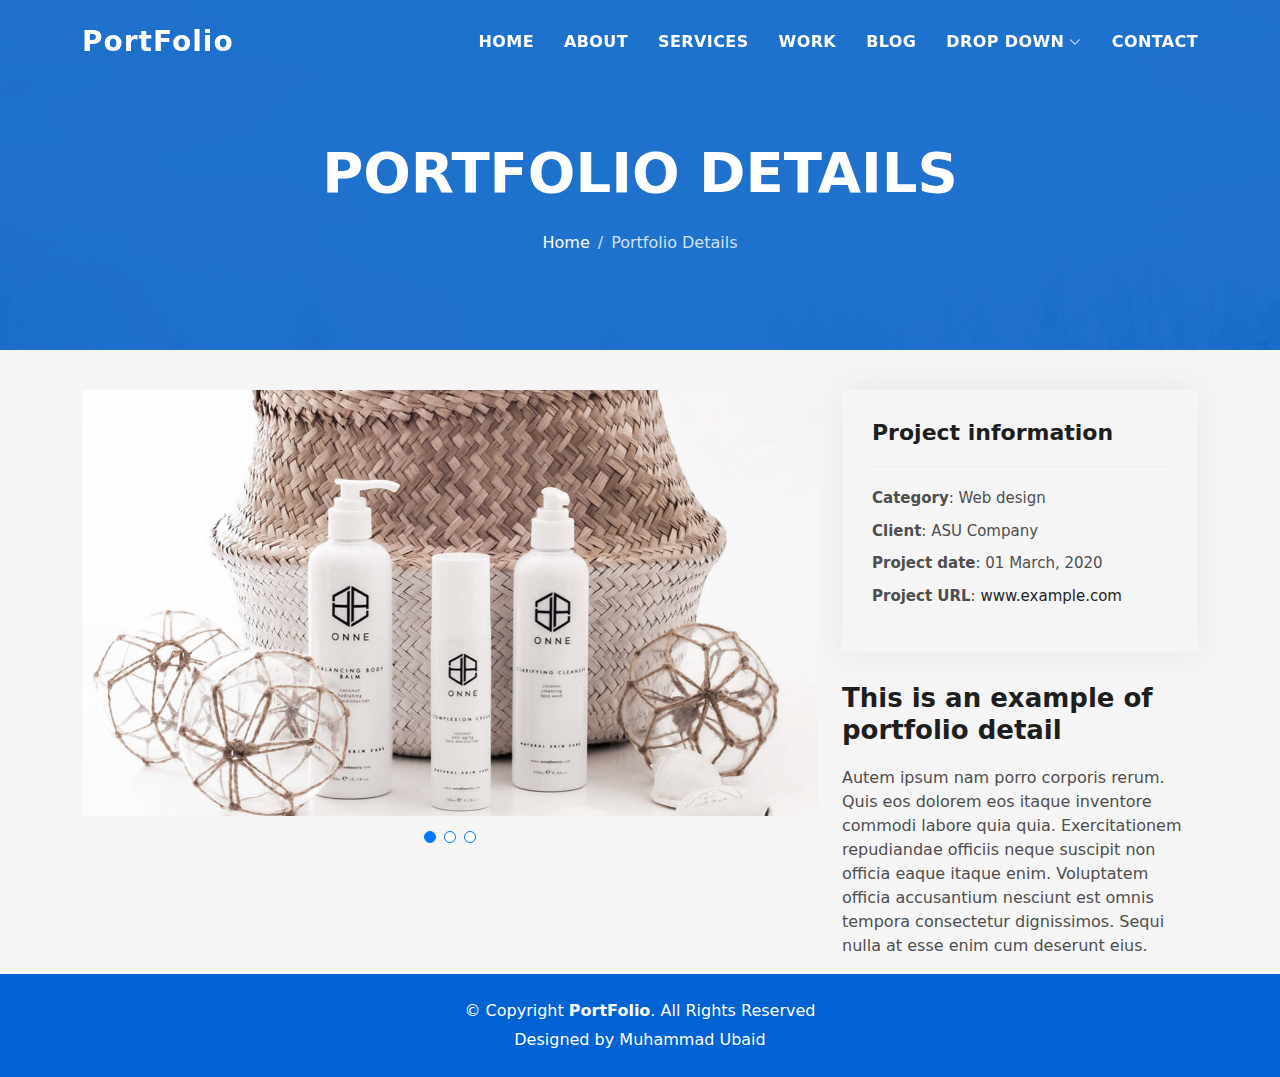
<file: portfolio-details.html>
<!DOCTYPE html>
<html lang="en">

<head>
  <meta charset="utf-8">
  <meta content="width=device-width, initial-scale=1.0" name="viewport">

  <title>DevFolio Bootstrap Portfolio Template - Portfolio Details</title>
  <meta content="" name="description">
  <meta content="" name="keywords">

  <!-- Favicons -->
  <link href="assets/img/favicon.png" rel="icon">
  <link href="assets/img/apple-touch-icon.png" rel="apple-touch-icon">

  <!-- Vendor CSS Files -->
  <link href="assets/vendor/bootstrap/css/bootstrap.min.css" rel="stylesheet">
  <link href="assets/vendor/bootstrap-icons/bootstrap-icons.css" rel="stylesheet">
  <link href="assets/vendor/glightbox/css/glightbox.min.css" rel="stylesheet">
  <link href="assets/vendor/swiper/swiper-bundle.min.css" rel="stylesheet">

  <!-- Template Main CSS File -->
  <link href="assets/css/style.css" rel="stylesheet">

  <!-- =======================================================
  * Template Name: DevFolio
  * Updated: Jul 27 2023 with Bootstrap v5.3.1
  * Template URL: https://bootstrapmade.com/devfolio-bootstrap-portfolio-html-template/
  * Author: BootstrapMade.com
  * License: https://bootstrapmade.com/license/
  ======================================================== -->
</head>

<body>

  <!-- ======= Header ======= -->
  <header id="header" class="fixed-top">
    <div class="container d-flex align-items-center justify-content-between">

      <h1 class="logo"><a href="index.html">PortFolio</a></h1>
      <!-- Uncomment below if you prefer to use an image logo -->
      <!-- <a href="index.html" class="logo"><img src="assets/img/logo.png" alt="" class="img-fluid"></a>-->

      <nav id="navbar" class="navbar">
        <ul>
          <li><a class="nav-link scrollto " href="#hero">Home</a></li>
          <li><a class="nav-link scrollto" href="#about">About</a></li>
          <li><a class="nav-link scrollto" href="#services">Services</a></li>
          <li><a class="nav-link scrollto " href="#work">Work</a></li>
          <li><a class="nav-link scrollto " href="#blog">Blog</a></li>
          <li class="dropdown"><a href="#"><span>Drop Down</span> <i class="bi bi-chevron-down"></i></a>
            <ul>
              <li><a href="#">Drop Down 1</a></li>
              <li class="dropdown"><a href="#"><span>Deep Drop Down</span> <i class="bi bi-chevron-right"></i></a>
                <ul>
                  <li><a href="#">Deep Drop Down 1</a></li>
                  <li><a href="#">Deep Drop Down 2</a></li>
                  <li><a href="#">Deep Drop Down 3</a></li>
                  <li><a href="#">Deep Drop Down 4</a></li>
                  <li><a href="#">Deep Drop Down 5</a></li>
                </ul>
              </li>
              <li><a href="#">Drop Down 2</a></li>
              <li><a href="#">Drop Down 3</a></li>
              <li><a href="#">Drop Down 4</a></li>
            </ul>
          </li>
          <li><a class="nav-link scrollto" href="#contact">Contact</a></li>
        </ul>
        <i class="bi bi-list mobile-nav-toggle"></i>
      </nav><!-- .navbar -->

    </div>
  </header><!-- End Header -->

  <div class="hero hero-single route bg-image" style="background-image: url(assets/img/overlay-bg.jpg)">
    <div class="overlay-mf"></div>
    <div class="hero-content display-table">
      <div class="table-cell">
        <div class="container">
          <h2 class="hero-title mb-4">Portfolio Details</h2>
          <ol class="breadcrumb d-flex justify-content-center">
            <li class="breadcrumb-item">
              <a href="#">Home</a>
            </li>
            <li class="breadcrumb-item active">Portfolio Details</li>
          </ol>
        </div>
      </div>
    </div>
  </div>

  <main id="main">

    <!-- ======= Portfolio Details Section ======= -->
    <section id="portfolio-details" class="portfolio-details">
      <div class="container">

        <div class="row gy-4">

          <div class="col-lg-8">
            <div class="portfolio-details-slider swiper">
              <div class="swiper-wrapper align-items-center">

                <div class="swiper-slide">
                  <img src="assets/img/portfolio-details-1.jpg" alt="">
                </div>

                <div class="swiper-slide">
                  <img src="assets/img/portfolio-details-2.jpg" alt="">
                </div>

                <div class="swiper-slide">
                  <img src="assets/img/portfolio-details-3.jpg" alt="">
                </div>

              </div>
              <div class="swiper-pagination"></div>
            </div>
          </div>

          <div class="col-lg-4">
            <div class="portfolio-info">
              <h3>Project information</h3>
              <ul>
                <li><strong>Category</strong>: Web design</li>
                <li><strong>Client</strong>: ASU Company</li>
                <li><strong>Project date</strong>: 01 March, 2020</li>
                <li><strong>Project URL</strong>: <a href="#">www.example.com</a></li>
              </ul>
            </div>
            <div class="portfolio-description">
              <h2>This is an example of portfolio detail</h2>
              <p>
                Autem ipsum nam porro corporis rerum. Quis eos dolorem eos itaque inventore commodi labore quia quia. Exercitationem repudiandae officiis neque suscipit non officia eaque itaque enim. Voluptatem officia accusantium nesciunt est omnis tempora consectetur dignissimos. Sequi nulla at esse enim cum deserunt eius.
              </p>
            </div>
          </div>

        </div>

      </div>
    </section><!-- End Portfolio Details Section -->

  </main><!-- End #main -->

  <!-- ======= Footer ======= -->
  <footer>
    <div class="container">
      <div class="row">
        <div class="col-sm-12">
          <div class="copyright-box">
            <p class="copyright">&copy; Copyright <strong>PortFolio</strong>. All Rights Reserved</p>
            <div class="credits">
              <!--
              All the links in the footer should remain intact.
              You can delete the links only if you purchased the pro version.
              Licensing information: https://bootstrapmade.com/license/
              Purchase the pro version with working PHP/AJAX contact form: https://bootstrapmade.com/buy/?theme=DevFolio
            -->
              Designed by <a href="#">Muhammad Ubaid</a>
            </div>
          </div>
        </div>
      </div>
    </div>
  </footer><!-- End  Footer -->

  <div id="preloader"></div>
  <a href="#" class="back-to-top d-flex align-items-center justify-content-center"><i class="bi bi-arrow-up-short"></i></a>

  <!-- Vendor JS Files -->
  <script src="assets/vendor/purecounter/purecounter_vanilla.js"></script>
  <script src="assets/vendor/bootstrap/js/bootstrap.bundle.min.js"></script>
  <script src="assets/vendor/glightbox/js/glightbox.min.js"></script>
  <script src="assets/vendor/swiper/swiper-bundle.min.js"></script>
  <script src="assets/vendor/typed.js/typed.umd.js"></script>
  <script src="assets/vendor/php-email-form/validate.js"></script>

  <!-- Template Main JS File -->
  <script src="assets/js/main.js"></script>

</body>

</html>
</file>
<file: assets/css/style.css>
/**
* Template Name: DevFolio
* Updated: Jul 27 2023 with Bootstrap v5.3.1
* Template URL: https://bootstrapmade.com/devfolio-bootstrap-portfolio-html-template/
* Author: BootstrapMade.com
* License: https://bootstrapmade.com/license/
*/

/*--------------------------------------------------------------
# General
--------------------------------------------------------------*/
body {
  background-color: #f5f5f5;
  color: #4e4e4e;
}

h1,
h2,
h3,
h4,
h5,
h6 {
  color: #1e1e1e;
}

a {
  color: #1e1e1e;
  text-decoration: none;
  transition: all 0.5s ease-in-out;
}

a:hover {
  color: #0078ff;
  text-decoration: none;
  transition: all 0.5s ease-in-out;
}

.p-r {
  position: relative;
}

.color-a {
  text-decoration: none;
  color: #0078ff;
}

.color-d {
  color: #f5f5f5;
}

.color-text-a {
  text-decoration: none;
  color: #4e4e4e;
}

.box-shadow,
.card-blog,
.work-box,
.service-box,
.paralax-mf {
  box-shadow: 0 13px 8px -10px rgba(0, 0, 0, 0.1);
}

.box-shadow-a,
.button:hover {
  text-decoration: none;
  box-shadow: 0 0 0 4px #cde1f8;
}

.display-5 {
  font-size: 2.5rem;
  font-weight: 300;
  line-height: 1.1;
}

.display-6 {
  font-size: 2rem;
  font-weight: 300;
  line-height: 1.1;
}

.avatar {
  width: 32px;
  height: 32px;
  margin-right: 4px;
  overflow: hidden;
}

.bg-image {
  background-repeat: no-repeat;
  background-attachment: fixed;
  background-size: cover;
  background-position: center center;
}

@media (max-width: 1024px) {
  .bg-image {
    background-attachment: scroll;
  }
}

.overlay-mf {
  background-color: #0078ff;
}

.overlay-mf {
  position: absolute;
  top: 0;
  left: 0px;
  padding: 0;
  height: 100%;
  width: 100%;
  opacity: 0.7;
}

.paralax-mf {
  position: relative;
  padding: 8rem 0;
}

.display-table {
  width: 100%;
  height: 100%;
  display: table;
}

.table-cell {
  display: table-cell;
  vertical-align: middle;
}

/*--/ Sections /--*/
.sect-4 {
  padding: 4rem 0;
}

.sect-pt4 {
  padding-top: 4rem;
}

.sect-mt4 {
  margin-top: 4rem;
}

/*--/ Title s /--*/
.title-s {
  font-weight: 600;
  color: #1e1e1e;
  font-size: 1.1rem;
}

/*--/ Title A /--*/
.title-box {
  margin-bottom: 4rem;
}

.title-a {
  text-decoration: none;
  font-size: 3rem;
  font-weight: bold;
  text-transform: uppercase;
}

.subtitle-a {
  text-decoration: none;
  color: #4e4e4e;
}

.line-mf {
  width: 40px;
  height: 5px;
  background-color: #0078ff;
  margin: 0 auto;
}

/*--/ Title Left /--*/
.title-box-2 {
  margin-bottom: 3rem;
}

.title-left {
  font-size: 2rem;
  position: relative;
}

.title-left:before {
  content: "";
  position: absolute;
  height: 3px;
  background-color: #0078ff;
  width: 100px;
  bottom: -12px;
}

/*------/ Box /------*/
.box-pl2 {
  padding-left: 2rem;
}

.box-shadow-full {
  padding: 3rem 1.25rem;
  position: relative;
  background-color: #fff;
  margin-bottom: 3rem;
  z-index: 2;
  box-shadow: 0 1px 1px 0 rgba(0, 0, 0, 0.06), 0 2px 5px 0 rgba(0, 0, 0, 0.2);
}

@media (min-width: 768px) {
  .box-shadow-full {
    padding: 3rem;
  }
}

/*------/ Socials /------*/
.socials {
  padding: 1.5rem 0;
}

.socials ul li {
  display: inline-block;
}

.socials .ico-circle {
  height: 40px;
  width: 40px;
  font-size: 1.2rem;
  border-radius: 50%;
  line-height: 2;
  margin: 0 15px 0 0;
  box-shadow: 0 0 0 3px #0078ff;
  transition: all 500ms ease;
}

.socials .ico-circle:hover {
  background-color: #0078ff;
  color: #fff;
  box-shadow: 0 0 0 3px #cde1f8;
  transition: all 500ms ease;
}

/*------/ Ul resect /------*/
.ul-resect,
.widget-tags ul,
.widget-sidebar .list-sidebar,
.box-comments .list-comments,
.blog-wrapper .post-meta ul,
.list-ico,
.socials ul {
  list-style: none;
  padding-left: 0;
  margin-bottom: 0;
}

.list-ico {
  line-height: 2;
}

.list-ico span {
  color: #0078ff;
  margin-right: 10px;
}

/*------/ Ico Circle /------*/
.ico-circle {
  height: 100px;
  width: 100px;
  font-size: 2rem;
  border-radius: 50%;
  line-height: 1.55;
  margin: 0 auto;
  text-align: center;
  box-shadow: 0 0 0 10px #0078ff;
  display: block;
}

/*------/ Owl Carousel /------*/
.owl-theme .owl-dots {
  text-align: center;
  margin-top: 18px;
}

.owl-theme .owl-dots .owl-dot {
  display: inline-block;
}

.owl-theme .owl-dots .owl-dot span {
  width: 18px;
  height: 7px;
  margin: 5px 5px;
  background: #cde1f8;
  border: 0px solid #cde1f8;
  display: block;
  transition: all 0.6s ease-in-out;
  cursor: pointer;
}

.owl-theme .owl-dots .owl-dot:hover span {
  background-color: #cde1f8;
}

.owl-theme .owl-dots .owl-dot.active span {
  background-color: #1B1B1B;
  width: 25px;
}

/*--/ Scrolltop s /--*/
.scrolltop-mf {
  position: relative;
  display: none;
}

.scrolltop-mf span {
  z-index: 999;
  position: fixed;
  width: 42px;
  height: 42px;
  background-color: #0078ff;
  opacity: 0.7;
  font-size: 1.6rem;
  line-height: 1.5;
  text-align: center;
  color: #fff;
  top: auto;
  left: auto;
  right: 30px;
  bottom: 50px;
  cursor: pointer;
  border-radius: 50%;
}

/*--------------------------------------------------------------
# Back to top button
--------------------------------------------------------------*/
.back-to-top {
  position: fixed;
  visibility: hidden;
  opacity: 0;
  right: 15px;
  bottom: 15px;
  z-index: 996;
  background: #0078ff;
  width: 40px;
  height: 40px;
  border-radius: 50px;
  transition: all 0.4s;
}

.back-to-top i {
  font-size: 28px;
  color: #fff;
  line-height: 0;
}

.back-to-top:hover {
  background: #298eff;
  color: #fff;
}

.back-to-top.active {
  visibility: visible;
  opacity: 1;
}

/*------/ Prelaoder /------*/
#preloader {
  position: fixed;
  top: 0;
  left: 0;
  right: 0;
  bottom: 0;
  z-index: 9999;
  overflow: hidden;
  background: #fff;
}

#preloader:before {
  content: "";
  position: fixed;
  top: calc(50% - 30px);
  left: calc(50% - 30px);
  border: 6px solid #f2f2f2;
  border-top: 6px solid #0078ff;
  border-radius: 50%;
  width: 60px;
  height: 60px;
  animation: animate-preloader 1s linear infinite;
}

@keyframes animate-preloader {
  0% {
    transform: rotate(0deg);
  }

  100% {
    transform: rotate(360deg);
  }
}

/*------/ Button /------*/
.button {
  display: inline-block;
  padding: 0.3rem 0.6rem;
  text-align: center;
  vertical-align: middle;
  -webkit-user-select: none;
  -moz-user-select: none;
  user-select: none;
  font-size: 1rem;
  border-radius: 0.3rem;
  border: 1px solid transparent;
  transition: all 500ms ease;
  cursor: pointer;
}

.button:focus {
  outline: 0;
}

.button:hover {
  background-color: #0062d3;
  color: #fff;
  transition: all 500ms ease;
}

.button-a {
  text-decoration: none;
  background-color: #0078ff;
  color: #fff;
  border-color: #cde1f8;
}

.button-big {
  padding: 0.9rem 2.3rem;
  font-size: 1.2rem;
}

.button-rouded {
  border-radius: 5rem;
}

.btn-lg {
  padding: 0.5rem 1rem;
  font-size: 1.25rem;
  line-height: 1.5;
  border-radius: 0.3rem;
}

/*--------------------------------------------------------------
# Header
--------------------------------------------------------------*/
#header {
  transition: all 0.5s;
  z-index: 997;
  padding: 20px 0;
}

#header .logo {
  font-size: 28px;
  margin: 0;
  padding: 0;
  font-weight: 600;
  letter-spacing: 1px;
}

#header .logo a {
  color: #fff;
}

#header .logo img {
  max-height: 40px;
}

#header.header-scrolled {
  background: rgba(0, 0, 0, 0.9);
  padding: 12px 0;
}

/*--------------------------------------------------------------
# Navigation Menu
--------------------------------------------------------------*/
/**
* Desktop Navigation 
*/
.navbar {
  padding: 0;
}

.navbar ul {
  margin: 0;
  padding: 0;
  display: flex;
  list-style: none;
  align-items: center;
}

.navbar li {
  position: relative;
}

.navbar>ul>li {
  white-space: nowrap;
  padding: 10px 0 10px 30px;
}

.navbar a,
.navbar a:focus {
  display: flex;
  align-items: center;
  justify-content: space-between;
  color: #fff;
  font-size: 16px;
  font-weight: 600;
  padding: 0;
  white-space: nowrap;
  transition: 0.3s;
  letter-spacing: 0.4px;
  position: relative;
  text-transform: uppercase;
}

.navbar a i,
.navbar a:focus i {
  font-size: 12px;
  line-height: 0;
  margin-left: 5px;
}

.navbar>ul>li>a:before {
  content: "";
  position: absolute;
  width: 100%;
  height: 2px;
  bottom: -6px;
  left: 0;
  width: 0;
  background-color: #fff;
  visibility: hidden;
  transition: all 0.3s ease-in-out 0s;
}

.navbar a:hover:before,
.navbar li:hover>a:before,
.navbar .active:before {
  visibility: visible;
  width: 80%;
}

.navbar a:hover,
.navbar .active,
.navbar .active:focus,
.navbar li:hover>a {
  color: #fff;
}

.navbar .dropdown ul {
  display: block;
  position: absolute;
  left: 30px;
  top: calc(100% + 30px);
  margin: 0;
  padding: 10px 0;
  z-index: 99;
  opacity: 0;
  visibility: hidden;
  background: #fff;
  box-shadow: 0px 0px 30px rgba(127, 137, 161, 0.25);
  transition: 0.3s;
}

.navbar .dropdown ul li {
  min-width: 200px;
}

.navbar .dropdown ul a {
  padding: 10px 20px;
  font-size: 14px;
  text-transform: none;
  color: #4e4e4e;
}

.navbar .dropdown ul a i {
  font-size: 12px;
}

.navbar .dropdown ul a:hover,
.navbar .dropdown ul .active:hover,
.navbar .dropdown ul li:hover>a {
  color: #0078ff;
}

.navbar .dropdown:hover>ul {
  opacity: 1;
  top: 100%;
  visibility: visible;
}

.navbar .dropdown .dropdown ul {
  top: 0;
  left: calc(100% - 30px);
  visibility: hidden;
}

.navbar .dropdown .dropdown:hover>ul {
  opacity: 1;
  top: 0;
  left: 100%;
  visibility: visible;
}

@media (max-width: 1366px) {
  .navbar .dropdown .dropdown ul {
    left: -90%;
  }

  .navbar .dropdown .dropdown:hover>ul {
    left: -100%;
  }
}

/**
* Mobile Navigation 
*/
.mobile-nav-toggle {
  color: #fff;
  font-size: 28px;
  cursor: pointer;
  display: none;
  line-height: 0;
  transition: 0.5s;
}

@media (max-width: 991px) {
  .mobile-nav-toggle {
    display: block;
  }

  .navbar ul {
    display: none;
  }
}

.navbar-mobile {
  position: fixed;
  overflow: hidden;
  top: 0;
  right: 0;
  left: 0;
  bottom: 0;
  background: rgba(78, 78, 78, 0.9);
  transition: 0.3s;
  z-index: 999;
}

.navbar-mobile .mobile-nav-toggle {
  position: absolute;
  top: 15px;
  right: 15px;
}

.navbar-mobile ul {
  display: block;
  position: absolute;
  top: 55px;
  right: 15px;
  bottom: 15px;
  left: 15px;
  padding: 10px 0;
  background-color: #fff;
  overflow-y: auto;
  transition: 0.3s;
}

.navbar-mobile>ul>li {
  padding: 0;
}

.navbar-mobile a:hover:before,
.navbar-mobile li:hover>a:before,
.navbar-mobile .active:before {
  visibility: hidden;
}

.navbar-mobile a,
.navbar-mobile a:focus {
  padding: 10px 20px;
  font-size: 15px;
  color: #4e4e4e;
}

.navbar-mobile a:hover,
.navbar-mobile .active,
.navbar-mobile li:hover>a {
  color: #0078ff;
}

.navbar-mobile .getstarted,
.navbar-mobile .getstarted:focus {
  margin: 15px;
}

.navbar-mobile .dropdown ul {
  position: static;
  display: none;
  margin: 10px 20px;
  padding: 10px 0;
  z-index: 99;
  opacity: 1;
  visibility: visible;
  background: #fff;
  box-shadow: 0px 0px 30px rgba(127, 137, 161, 0.25);
}

.navbar-mobile .dropdown ul li {
  min-width: 200px;
}

.navbar-mobile .dropdown ul a {
  padding: 10px 20px;
}

.navbar-mobile .dropdown ul a i {
  font-size: 12px;
}

.navbar-mobile .dropdown ul a:hover,
.navbar-mobile .dropdown ul .active:hover,
.navbar-mobile .dropdown ul li:hover>a {
  color: #0078ff;
}

.navbar-mobile .dropdown>.dropdown-active {
  display: block;
}

/*--------------------------------------------------------------
# Hero Section
--------------------------------------------------------------*/
.hero {
  height: 700px;
  position: relative;
  color: #fff;
}
.hero::before{
  position: absolute;
  content: '';
  top: 0;
  left: 0;
  width: 100%;
  height: 100%;
  background-color: rgba(0, 0, 0, 0.6);
  opacity: 100px;
}

.hero .hero-content {
  text-align: center;
  position: absolute;
}

/* .hero .overlay-itro {
  background-color: rgba(0, 0, 0, 0.6);
  position: absolute;
  top: 0;
  left: 0px;
  padding: 0;
  height: 100%;
  width: 100%;
  opacity: 50;
} */

.hero .hero-title {
  color: #fff;
  font-weight: 600;
  font-size: 2.5rem;
}

@media (min-width: 768px) {
  .hero .hero-title {
    font-size: 4.5rem;
  }
}

.hero .hero-subtitle {
  font-size: 1.5rem;
  font-weight: 600;
}

@media (min-width: 768px) {
  .hero .hero-subtitle {
    font-size: 2.5rem;
  }
}

.hero .text-slider-items {
  display: none;
}

.hero-single {
  height: 350px;
}

.hero-single .hero-content {
  margin-top: 30px;
}

.hero-single .hero-title {
  text-transform: uppercase;
  font-size: 3rem;
}

@media (min-width: 768px) {
  .hero-single .hero-title {
    font-size: 3.5rem;
  }
}

.hero-single .breadcrumb {
  background-color: transparent;
  color: #0078ff;
}

.hero-single .breadcrumb .breadcrumb-item:before {
  color: #cde1f8;
}

.hero-single .breadcrumb .breadcrumb-item.active {
  color: #cde1f8;
}

.hero-single .breadcrumb a {
  color: #fff;
}

/*--------------------------------------------------------------
# About
--------------------------------------------------------------*/
.about-mf .box-shadow-full {
  padding-top: 4rem;
  padding-bottom: 4rem;
}

.about-mf .about-img {
  margin-bottom: 2rem;
}

.about-mf .about-img img {
  margin-left: 10px;
}

@media (min-width: 767px) {
  .about-mf .box-pl2 {
    margin-top: 3rem;
    padding-left: 0rem;
  }
}

.skill-mf span {
  color: #4e4e4e;
}

.skill-mf .progress {
  background-color: #cde1f8;
  margin: 0.5rem 0 1.2rem 0;
  border-radius: 0;
  height: 0.7rem;
}

.skill-mf .progress .progress-bar {
  height: 0.7rem;
  background-color: #0078ff;
}

/*--------------------------------------------------------------
# Services
--------------------------------------------------------------*/
.service-box {
  background-color: #fff;
  padding: 2.5rem 1.3rem;
  border-radius: 1rem;
  margin-bottom: 3rem;
  text-align: center;
}

.service-box:hover .ico-circle {
  transition: all 500ms ease;
  color: #fff;
  background-color: #0078ff;
  box-shadow: 0 0 0 10px #cde1f8;
}

.service-box .service-ico {
  margin-bottom: 1rem;
  color: #1e1e1e;
}

.service-box .ico-circle {
  transition: all 500ms ease;
  display: inline-flex;
  align-items: center;
  justify-content: center;
}

.service-box .ico-circle i {
  line-height: 0;
  font-size: 40px;
}

.service-box .s-title {
  font-size: 1.4rem;
  text-transform: uppercase;
  text-align: center;
  padding: 0.4rem 0;
}

.service-box .s-description {
  color: #4e4e4e;
}

/*--------------------------------------------------------------
# Counter
--------------------------------------------------------------*/
.counter-box {
  color: #fff;
  text-align: center;
}

@media (min-width: 577px) {
  .counter-box {
    margin-bottom: 1.8rem;
  }
}

.counter-ico {
  margin-bottom: 1rem;
}

.counter-ico .ico-circle {
  height: 60px;
  width: 60px;
  line-height: 1.5;
  box-shadow: 0 0 0 10px #cde1f8;
}

.counter-num .counter {
  font-size: 2rem;
  margin-bottom: 0;
}

/*--------------------------------------------------------------
# Portfolio
--------------------------------------------------------------*/
.work-box {
  margin-bottom: 3rem;
  -webkit-backface-visibility: hidden;
  backface-visibility: hidden;
  background-color: #fff;
}

.work-box:hover img {
  transform: scale(1.3);
}

.work-img {
  display: block;
  overflow: hidden;
}

.work-img img {
  transition: all 1s;
}

.work-content {
  padding: 2rem 3% 1rem 4%;
}

.work-content .w-more {
  color: #4e4e4e;
  font-size: 0.8rem;
}

.work-content .w-more .w-ctegory {
  color: #0078ff;
}

.work-content .w-like {
  font-size: 2.5rem;
  color: #0078ff;
  float: right;
}

.work-content .w-like a {
  color: #0078ff;
}

.work-content .w-like .num-like {
  font-size: 0.7rem;
}

.w-title {
  font-size: 1.2rem;
}

/*--------------------------------------------------------------
# Portfolio Details
--------------------------------------------------------------*/
.portfolio-details {
  padding-top: 40px;
}

.portfolio-details .portfolio-details-slider img {
  width: 100%;
}

.portfolio-details .portfolio-details-slider .swiper-pagination {
  margin-top: 20px;
  position: relative;
}

.portfolio-details .portfolio-details-slider .swiper-pagination .swiper-pagination-bullet {
  width: 12px;
  height: 12px;
  background-color: #fff;
  opacity: 1;
  border: 1px solid #0078ff;
}

.portfolio-details .portfolio-details-slider .swiper-pagination .swiper-pagination-bullet-active {
  background-color: #0078ff;
}

.portfolio-details .portfolio-info {
  padding: 30px;
  box-shadow: 0px 0 30px rgba(78, 78, 78, 0.08);
}

.portfolio-details .portfolio-info h3 {
  font-size: 22px;
  font-weight: 700;
  margin-bottom: 20px;
  padding-bottom: 20px;
  border-bottom: 1px solid #eee;
}

.portfolio-details .portfolio-info ul {
  list-style: none;
  padding: 0;
  font-size: 15px;
}

.portfolio-details .portfolio-info ul li+li {
  margin-top: 10px;
}

.portfolio-details .portfolio-description {
  padding-top: 30px;
}

.portfolio-details .portfolio-description h2 {
  font-size: 26px;
  font-weight: 700;
  margin-bottom: 20px;
}

.portfolio-details .portfolio-description p {
  padding: 0;
}

/*--------------------------------------------------------------
# Testimonials
--------------------------------------------------------------*/
.testimonial-box {
  color: #fff;
  text-align: center;
}

.testimonial-box .author-test {
  margin-top: 1rem;
}

.testimonial-box .author-test img {
  margin: 0 auto;
}

.testimonial-box .author {
  color: #fff;
  text-transform: uppercase;
  font-weight: 600;
  margin: 1rem 0;
  display: block;
  font-size: 1.4rem;
}

.testimonial-box .comit {
  font-size: 2rem;
  color: #0078ff;
  background-color: #fff;
  width: 52px;
  height: 52px;
  display: block;
  margin: 0 auto;
  border-radius: 50%;
  line-height: 1.6;
}

@media (min-width: 768px) {
  .testimonial-box .description {
    padding: 0 5rem;
  }
}

@media (min-width: 992px) {
  .testimonial-box .description {
    padding: 0 8rem;
  }
}

@media (min-width: 1200px) {
  .testimonial-box .description {
    padding: 0 13rem;
  }
}

.swiper-pagination {
  margin-top: 20px;
  position: relative;
}

.swiper-pagination .swiper-pagination-bullet {
  width: 12px;
  height: 12px;
  background-color: rgba(255, 255, 255, 0.4);
  opacity: 1;
}

.swiper-pagination .swiper-pagination-bullet-active {
  background-color: #fff;
}

/*--------------------------------------------------------------
# Contact
--------------------------------------------------------------*/
.footer-paralax {
  padding: 4rem 0 0 0;
}

.contact-mf {
  margin-top: 4rem;
}

@media (min-width: 767px) {
  .contact-mf .box-pl2 {
    margin-top: 3rem;
    padding-left: 0rem;
  }
}

.php-email-form .error-message {
  display: none;
  color: #fff;
  background: #ed3c0d;
  text-align: center;
  padding: 15px;
  font-weight: 600;
}

.php-email-form .sent-message {
  display: none;
  color: #fff;
  background: #18d26e;
  text-align: center;
  padding: 15px;
  font-weight: 600;
}

.php-email-form .loading {
  display: none;
  background: #fff;
  text-align: center;
  padding: 15px;
}

.php-email-form .loading:before {
  content: "";
  display: inline-block;
  border-radius: 50%;
  width: 24px;
  height: 24px;
  margin: 0 10px -6px 0;
  border: 3px solid #18d26e;
  border-top-color: #eee;
  animation: animate-loading 1s linear infinite;
}

.php-email-form input,
.php-email-form textarea {
  border-radius: 0;
  box-shadow: none;
  font-size: 14px;
}

.php-email-form input:focus,
.php-email-form textarea:focus {
  border-color: #0078ff;
}

.php-email-form input {
  padding: 10px 15px;
}

.php-email-form textarea {
  padding: 12px 15px;
  margin-bottom: 0;
}

.php-email-form button[type=submit] {
  background: #0078ff;
  border: 0;
  padding: 10px 24px;
  color: #fff;
  transition: 0.4s;
}

.php-email-form button[type=submit]:hover {
  background: #3393ff;
}

@keyframes animate-loading {
  0% {
    transform: rotate(0deg);
  }

  100% {
    transform: rotate(360deg);
  }
}

/*--------------------------------------------------------------
# Blog
--------------------------------------------------------------*/
@media (min-width: 767px) {
  .card-blog {
    margin-bottom: 3rem;
  }
}

.card-blog .card-body {
  position: relative;
}

.card-blog .card-category-box {
  position: absolute;
  text-align: center;
  top: -16px;
  left: 15px;
  right: 15px;
  line-height: 25px;
  overflow: hidden;
}

.card-blog .card-category {
  display: inline-block;
  color: #fff;
  padding: 0 15px 5px;
  overflow: hidden;
  background-color: #0078ff;
  border-radius: 4px;
}

.card-blog .card-category .category {
  color: #fff;
  display: inline-block;
  text-transform: uppercase;
  font-size: 0.7rem;
  letter-spacing: 0.1px;
  margin-bottom: 0;
}

.card-blog .card-title {
  font-size: 1.3rem;
  margin-top: 0.6rem;
}

.card-blog .card-description {
  color: #4e4e4e;
}

.card-blog .post-author {
  display: inline-block;
}

.card-blog .post-date {
  color: #4e4e4e;
  display: inline-block;
  float: right;
}

/*--------------------------------------------------------------
# Blog Single
--------------------------------------------------------------*/
.post-box,
.form-comments,
.box-comments,
.widget-sidebar {
  padding: 2rem;
  background-color: #fff;
  margin-bottom: 3rem;
}

@media (min-width: 768px) {

  .post-box,
  .form-comments,
  .box-comments,
  .widget-sidebar {
    padding: 3rem;
  }
}

.blog-wrapper .article-title {
  font-size: 1.5rem;
}

@media (min-width: 768px) {
  .blog-wrapper .article-title {
    font-size: 1.9rem;
  }
}

.blog-wrapper .post-meta {
  margin: 1rem 0;
}

.blog-wrapper .post-meta ul {
  border-left: 4px solid #0078ff;
  margin-top: 1rem;
}

.blog-wrapper .post-meta ul li {
  display: inline-block;
  margin-left: 15px;
}

.blog-wrapper .post-meta ul a {
  color: #0078ff;
}

.blog-wrapper .post-meta ul span {
  color: #1e1e1e;
}

.blog-wrapper .blockquote {
  border-left: 4px solid #0078ff;
  padding: 18px;
  font-style: italic;
}

/*------/ Comments /------*/
.box-comments .list-comments li {
  padding-bottom: 40px;
}

.box-comments .list-comments .comment-avatar {
  display: table-cell;
  vertical-align: top;
}

.box-comments .list-comments .comment-avatar img {
  width: 80px;
  height: 80px;
}

.box-comments .list-comments .comment-author {
  font-size: 1.3rem;
}

@media (min-width: 768px) {
  .box-comments .list-comments .comment-author {
    font-size: 1.5rem;
  }
}

.box-comments .list-comments .comment-details {
  display: table-cell;
  vertical-align: top;
  padding-left: 25px;
}

.box-comments .list-comments a {
  color: #0078ff;
}

.box-comments .list-comments span {
  color: #1e1e1e;
  font-style: italic;
}

.box-comments .comment-children {
  margin-left: 40px;
}

/*------/ Sidebar /------*/
.widget-sidebar .sidebar-title {
  font-size: 1.6rem;
  font-weight: 600;
  border-left: 5px solid #0078ff;
  padding-left: 15px;
  text-transform: uppercase;
  margin-bottom: 1.5rem;
}

.widget-sidebar .list-sidebar li {
  position: relative;
  padding: 6px 0 6px 24px;
}

.widget-sidebar .list-sidebar li:before {
  position: absolute;
  content: "";
  width: 10px;
  height: 1px;
  left: 0;
  background-color: #0078ff;
  top: 20px;
}

.sidebar-search input {
  background-color: #fff;
  border-radius: 0;
  transition: all 0.5s ease-in-out;
}

.sidebar-search .btn-search {
  background-color: #0078ff;
  border-color: #0078ff;
  border-radius: 0;
  padding-left: 20px;
  padding-right: 20px;
}

.widget-tags ul li {
  display: inline-block;
  background-color: #0078ff;
  padding: 0.2rem 0.6rem;
  margin-bottom: 0.5rem;
  border-radius: 15px;
}

.widget-tags ul li a {
  color: #fff;
}

/*--------------------------------------------------------------
# Footer
--------------------------------------------------------------*/
footer {
  text-align: center;
  color: #fff;
  padding: 25px 0;
  background: #0062d3;
}

footer .copyright {
  margin-bottom: 0.3rem;
}

footer .credits {
  margin-bottom: 0;
}

footer .credits a {
  color: #fff;
}
</file>
